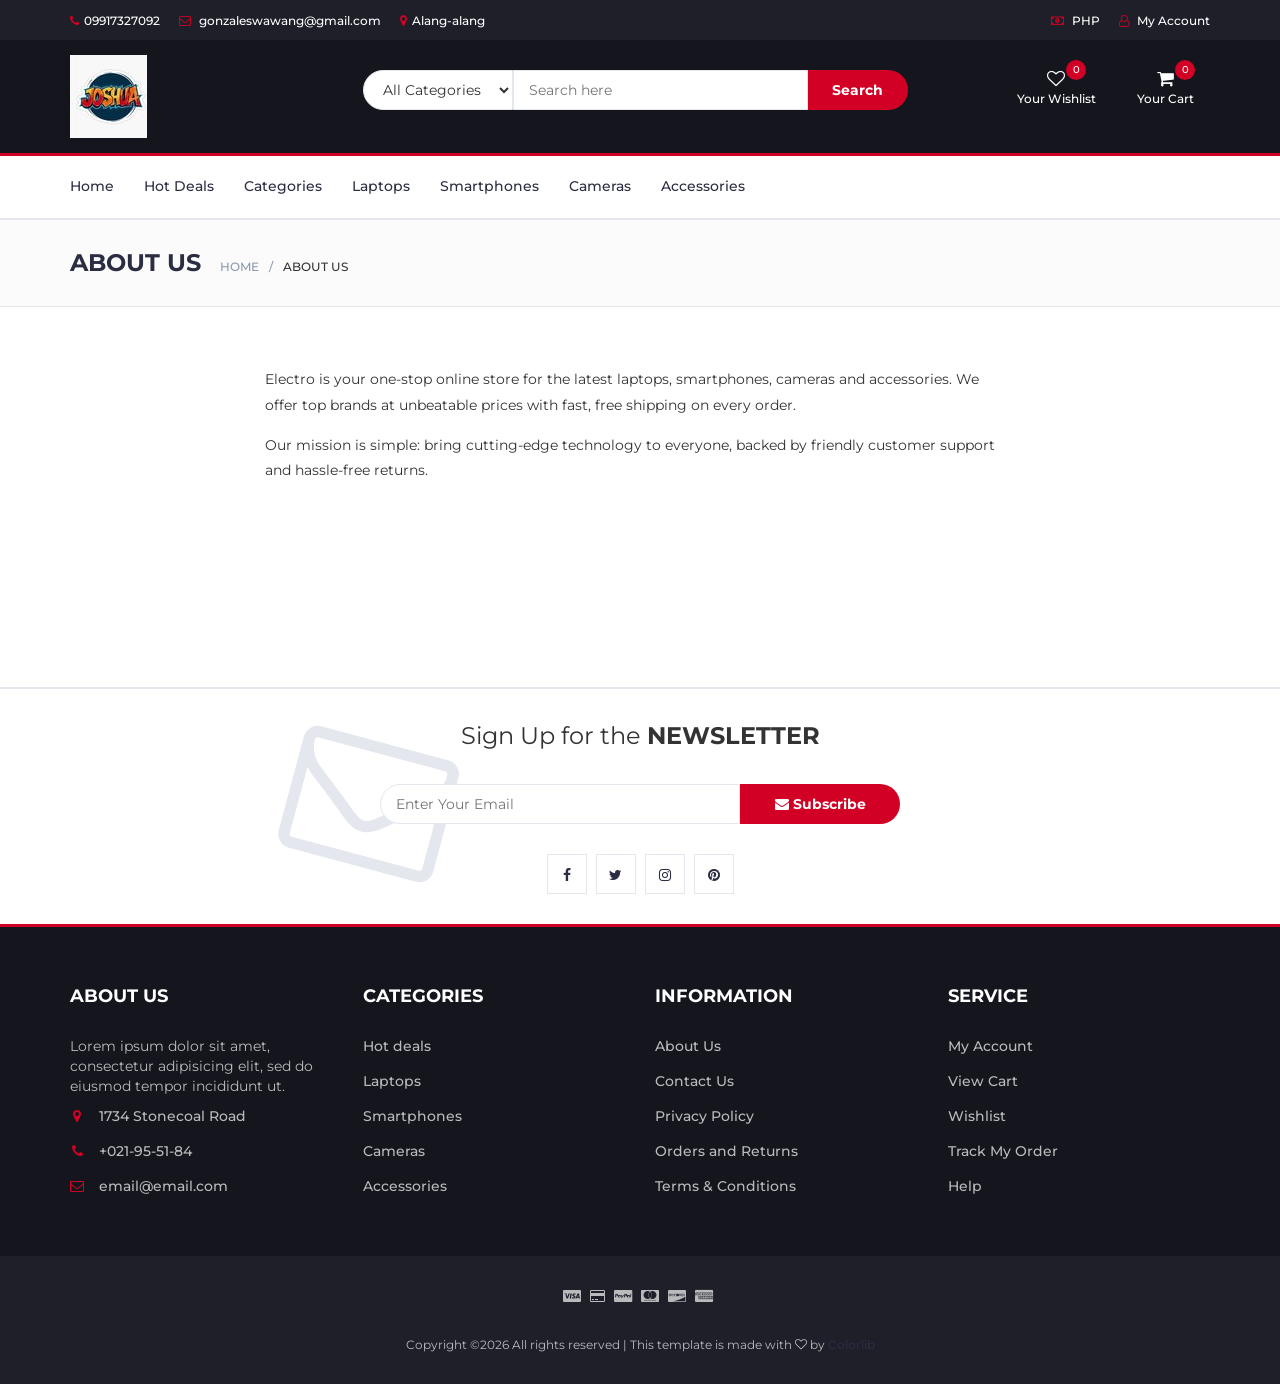
<file: blank.html>
<!DOCTYPE html>
<html lang="en">
	<head>
		<meta charset="utf-8">
		<meta http-equiv="X-UA-Compatible" content="IE=edge">
		<meta name="viewport" content="width=device-width, initial-scale=1">
		 <!-- The above 3 meta tags *must* come first in the head; any other head content must come *after* these tags -->

		<title>JOshua</title>

		<!-- Google font -->
		<link href="https://fonts.googleapis.com/css?family=Montserrat:400,500,700" rel="stylesheet">

		<!-- Bootstrap -->
		<link type="text/css" rel="stylesheet" href="css/bootstrap.min.css"/>

		<!-- Slick -->
		<link type="text/css" rel="stylesheet" href="css/slick.css"/>
		<link type="text/css" rel="stylesheet" href="css/slick-theme.css"/>

		<!-- nouislider -->
		<link type="text/css" rel="stylesheet" href="css/nouislider.min.css"/>

		<!-- Font Awesome Icon -->
		<link rel="stylesheet" href="css/font-awesome.min.css">

		<!-- Custom stlylesheet -->
		<link type="text/css" rel="stylesheet" href="css/style.css"/>

    </head>
	<body data-page="info">
		<!-- HEADER -->
		<header>
			<!-- TOP HEADER -->
			<div id="top-header">
				<div class="container">
					<ul class="header-links pull-left">
						<li><a href="tel:+09917327092"><i class="fa fa-phone"></i>09917327092</a></li>
						<li><a href="mailto:gonzaleswawang@gmail.com"><i class="fa fa-envelope-o"></i> gonzaleswawang@gmail.com</a></li>
						<li><a href="blank.html?page=contact"><i class="fa fa-map-marker"></i>Alang-alang</a></li>
					</ul>
					<ul class="header-links pull-right">
						<li><a href="#"><i class="fa fa-money"></i> PHP</a></li>
						<li><a href="blank.html?page=account"><i class="fa fa-user-o"></i> My Account</a></li>
					</ul>
				</div>
			</div>
			<!-- /TOP HEADER -->

			<!-- MAIN HEADER -->
			<div id="header">
				<!-- container -->
				<div class="container">
					<!-- row -->
					<div class="row">
						<!-- LOGO -->
						<div class="col-md-3">
							<div class="header-logo">
								<a href="index.html" class="logo">
									<img src="./img/joshua.jpg" alt="">
								</a>
							</div>
						</div>
						<!-- /LOGO -->

						<!-- SEARCH BAR -->
						<div class="col-md-6">
							<div class="header-search">
								<form>
									<select class="input-select">
										<option value="0">All Categories</option>
										<option value="Laptops">Laptops</option>
										<option value="Smartphones">Smartphones</option>
										<option value="Cameras">Cameras</option>
										<option value="Accessories">Accessories</option>
									</select>
									<input class="input" placeholder="Search here">
									<button class="search-btn">Search</button>
								</form>
							</div>
						</div>
						<!-- /SEARCH BAR -->

						<!-- ACCOUNT -->
						<div class="col-md-3 clearfix">
							<div class="header-ctn">
								<!-- Wishlist -->
								<div>
									<a href="store.html?wishlist=1">
										<i class="fa fa-heart-o"></i>
										<span>Your Wishlist</span>
										<div class="qty" id="wishlist-qty">0</div>
									</a>
								</div>
								<!-- /Wishlist -->

								<!-- Cart -->
								<div class="dropdown">
									<a class="dropdown-toggle" data-toggle="dropdown" aria-expanded="true">
										<i class="fa fa-shopping-cart"></i>
										<span>Your Cart</span>
										<div class="qty" id="cart-qty">0</div>
									</a>
									<div class="cart-dropdown">
										<div class="cart-list" id="cart-dropdown-list"></div>
										<div class="cart-summary">
											<small id="cart-summary-count">0 Item(s) selected</small>
											<h5 id="cart-subtotal">SUBTOTAL: $0.00</h5>
										</div>
										<div class="cart-btns">
											<a href="checkout.html">View Cart</a>
											<a href="checkout.html">Checkout  <i class="fa fa-arrow-circle-right"></i></a>
										</div>
									</div>
								</div>
								<!-- /Cart -->

								<!-- Menu Toogle -->
								<div class="menu-toggle">
									<a href="#">
										<i class="fa fa-bars"></i>
										<span>Menu</span>
									</a>
								</div>
								<!-- /Menu Toogle -->
							</div>
						</div>
						<!-- /ACCOUNT -->
					</div>
					<!-- row -->
				</div>
				<!-- container -->
			</div>
			<!-- /MAIN HEADER -->
		</header>
		<!-- /HEADER -->

		<!-- NAVIGATION -->
		<nav id="navigation">
			<!-- container -->
			<div class="container">
				<!-- responsive-nav -->
				<div id="responsive-nav">
					<!-- NAV -->
					<ul class="main-nav nav navbar-nav">
						<li><a href="index.html">Home</a></li>
						<li><a href="store.html?filter=hot">Hot Deals</a></li>
						<li><a href="store.html">Categories</a></li>
						<li><a href="store.html?category=Laptops">Laptops</a></li>
						<li><a href="store.html?category=Smartphones">Smartphones</a></li>
						<li><a href="store.html?category=Cameras">Cameras</a></li>
						<li><a href="store.html?category=Accessories">Accessories</a></li>
					</ul>
					<!-- /NAV -->
				</div>
				<!-- /responsive-nav -->
			</div>
			<!-- /container -->
		</nav>
		<!-- /NAVIGATION -->

		<!-- BREADCRUMB -->
		<div id="breadcrumb" class="section">
			<!-- container -->
			<div class="container">
				<!-- row -->
				<div class="row">
					<div class="col-md-12">
						<h3 class="breadcrumb-header">Information</h3>
						<ul class="breadcrumb-tree" id="breadcrumb-tree">
							<li><a href="index.html">Home</a></li>
							<li class="active">Information</li>
						</ul>
					</div>
				</div>
				<!-- /row -->
			</div>
			<!-- /container -->
		</div>
		<!-- /BREADCRUMB -->

		<!-- SECTION -->
		<div class="section">
			<!-- container -->
			<div class="container">
				<!-- row -->
				<div class="row">
					<div class="col-md-8 col-md-offset-2" id="info-content"></div>
				</div>
				<!-- /row -->
			</div>
			<!-- /container -->
		</div>
		<!-- /SECTION -->

		<!-- NEWSLETTER -->
		<div id="newsletter" class="section">
			<!-- container -->
			<div class="container">
				<!-- row -->
				<div class="row">
					<div class="col-md-12">
						<div class="newsletter">
							<p>Sign Up for the <strong>NEWSLETTER</strong></p>
							<form>
								<input class="input" type="email" placeholder="Enter Your Email">
								<button class="newsletter-btn"><i class="fa fa-envelope"></i> Subscribe</button>
							</form>
							<ul class="newsletter-follow">
								<li>
									<a href="https://facebook.com" target="_blank"><i class="fa fa-facebook"></i></a>
								</li>
								<li>
									<a href="https://twitter.com" target="_blank"><i class="fa fa-twitter"></i></a>
								</li>
								<li>
									<a href="https://instagram.com" target="_blank"><i class="fa fa-instagram"></i></a>
								</li>
								<li>
									<a href="https://pinterest.com" target="_blank"><i class="fa fa-pinterest"></i></a>
								</li>
							</ul>
						</div>
					</div>
				</div>
				<!-- /row -->
			</div>
			<!-- /container -->
		</div>
		<!-- /NEWSLETTER -->

		<!-- FOOTER -->
		<footer id="footer">
			<!-- top footer -->
			<div class="section">
				<!-- container -->
				<div class="container">
					<!-- row -->
					<div class="row">
						<div class="col-md-3 col-xs-6">
							<div class="footer">
								<h3 class="footer-title">About Us</h3>
								<p>Lorem ipsum dolor sit amet, consectetur adipisicing elit, sed do eiusmod tempor incididunt ut.</p>
								<ul class="footer-links">
									<li><a href="blank.html?page=contact"><i class="fa fa-map-marker"></i>1734 Stonecoal Road</a></li>
									<li><a href="tel:+021955184"><i class="fa fa-phone"></i>+021-95-51-84</a></li>
									<li><a href="mailto:email@email.com"><i class="fa fa-envelope-o"></i>email@email.com</a></li>
								</ul>
							</div>
						</div>

						<div class="col-md-3 col-xs-6">
							<div class="footer">
								<h3 class="footer-title">Categories</h3>
								<ul class="footer-links">
									<li><a href="store.html?filter=hot">Hot deals</a></li>
									<li><a href="store.html?category=Laptops">Laptops</a></li>
									<li><a href="store.html?category=Smartphones">Smartphones</a></li>
									<li><a href="store.html?category=Cameras">Cameras</a></li>
									<li><a href="store.html?category=Accessories">Accessories</a></li>
								</ul>
							</div>
						</div>

						<div class="clearfix visible-xs"></div>

						<div class="col-md-3 col-xs-6">
							<div class="footer">
								<h3 class="footer-title">Information</h3>
								<ul class="footer-links">
									<li><a href="blank.html?page=about">About Us</a></li>
									<li><a href="blank.html?page=contact">Contact Us</a></li>
									<li><a href="blank.html?page=privacy">Privacy Policy</a></li>
									<li><a href="blank.html?page=returns">Orders and Returns</a></li>
									<li><a href="blank.html?page=terms">Terms & Conditions</a></li>
								</ul>
							</div>
						</div>

						<div class="col-md-3 col-xs-6">
							<div class="footer">
								<h3 class="footer-title">Service</h3>
								<ul class="footer-links">
									<li><a href="blank.html?page=account">My Account</a></li>
									<li><a href="checkout.html">View Cart</a></li>
									<li><a href="store.html?wishlist=1">Wishlist</a></li>
									<li><a href="checkout.html?track=1">Track My Order</a></li>
									<li><a href="blank.html?page=help">Help</a></li>
								</ul>
							</div>
						</div>
					</div>
					<!-- /row -->
				</div>
				<!-- /container -->
			</div>
			<!-- /top footer -->

			<!-- bottom footer -->
			<div id="bottom-footer" class="section">
				<div class="container">
					<!-- row -->
					<div class="row">
						<div class="col-md-12 text-center">
							<ul class="footer-payments">
								<li><i class="fa fa-cc-visa"></i></li>
								<li><i class="fa fa-credit-card"></i></li>
								<li><i class="fa fa-cc-paypal"></i></li>
								<li><i class="fa fa-cc-mastercard"></i></li>
								<li><i class="fa fa-cc-discover"></i></li>
								<li><i class="fa fa-cc-amex"></i></li>
							</ul>
							<span class="copyright">
								<!-- Link back to Colorlib can't be removed. Template is licensed under CC BY 3.0. -->
								Copyright &copy;<script>document.write(new Date().getFullYear());</script> All rights reserved | This template is made with <i class="fa fa-heart-o" aria-hidden="true"></i> by <a href="https://colorlib.com" target="_blank">Colorlib</a>
							<!-- Link back to Colorlib can't be removed. Template is licensed under CC BY 3.0. -->
							</span>
						</div>
					</div>
						<!-- /row -->
				</div>
				<!-- /container -->
			</div>
			<!-- /bottom footer -->
		</footer>
		<!-- /FOOTER -->

		<!-- jQuery Plugins -->
		<script src="js/jquery.min.js"></script>
		<script src="js/bootstrap.min.js"></script>
		<script src="js/slick.min.js"></script>
		<script src="js/nouislider.min.js"></script>
		<script src="js/jquery.zoom.min.js"></script>
		<script src="js/products.js"></script>
		<script src="js/main.js"></script>
		<script src="js/app.js"></script>

	</body>
</html>
</file>
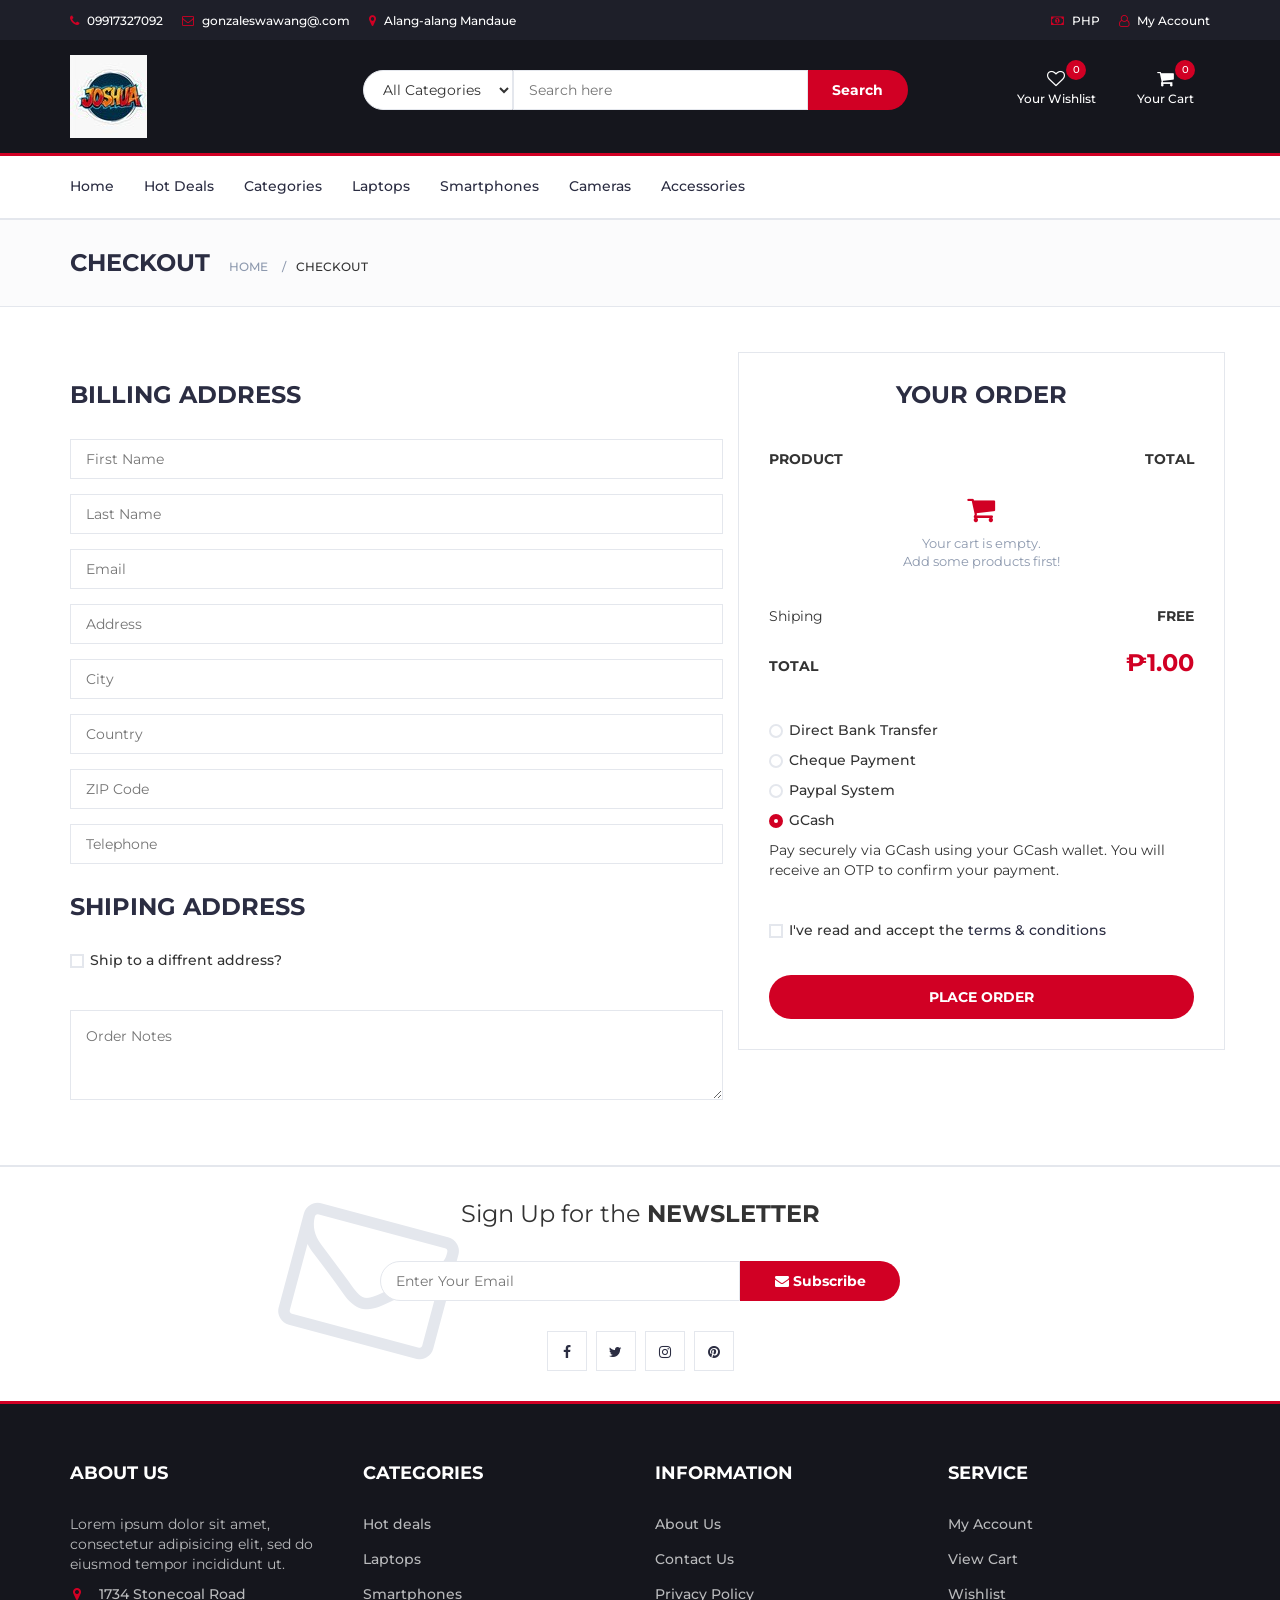
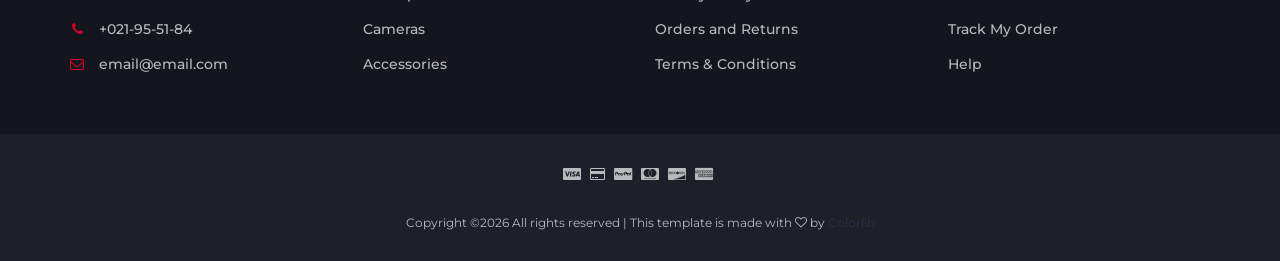
<file: checkout.html>
<!DOCTYPE html>
<html lang="en">
	<head>
		<meta charset="utf-8">
		<meta http-equiv="X-UA-Compatible" content="IE=edge">
		<meta name="viewport" content="width=device-width, initial-scale=1">
		 <!-- The above 3 meta tags *must* come first in the head; any other head content must come *after* these tags -->

		<title>Checkout - Electro</title>

		<!-- Google font -->
		<link href="https://fonts.googleapis.com/css?family=Montserrat:400,500,700" rel="stylesheet">

		<!-- Bootstrap -->
		<link type="text/css" rel="stylesheet" href="css/bootstrap.min.css"/>

		<!-- Slick -->
		<link type="text/css" rel="stylesheet" href="css/slick.css"/>
		<link type="text/css" rel="stylesheet" href="css/slick-theme.css"/>

		<!-- nouislider -->
		<link type="text/css" rel="stylesheet" href="css/nouislider.min.css"/>

		<!-- Font Awesome Icon -->
		<link rel="stylesheet" href="css/font-awesome.min.css">

		<!-- Custom stlylesheet -->
		<link type="text/css" rel="stylesheet" href="css/style.css"/>

    </head>
	<body data-page="checkout">
		<!-- HEADER -->
		<header>
			<!-- TOP HEADER -->
			<div id="top-header">
				<div class="container">
					<ul class="header-links pull-left">
						<li><a href="tel:09917327092"><i class="fa fa-phone"></i> 09917327092</a></li>
						<li><a href="gonzaleswawang@gmail.com"><i class="fa fa-envelope-o"></i> gonzaleswawang@.com</a></li>
						<li><a href="blank.html?page=contact"><i class="fa fa-map-marker"></i> Alang-alang Mandaue</a></li>
					</ul>
					<ul class="header-links pull-right">
						<li><a href="#"><i class="fa fa-money"></i> PHP</a></li>
						<li><a href="blank.html?page=account"><i class="fa fa-user-o"></i> My Account</a></li>
					</ul>
				</div>
			</div>
			<!-- /TOP HEADER -->

			<!-- MAIN HEADER -->
			<div id="header">
				<!-- container -->
				<div class="container">
					<!-- row -->
					<div class="row">
						<!-- LOGO -->
						<div class="col-md-3">
							<div class="header-logo">
								<a href="index.html" class="logo">
									<img src="./img/joshua.jpg" alt="">
								</a>
							</div>
						</div>
						<!-- /LOGO -->

						<!-- SEARCH BAR -->
						<div class="col-md-6">
							<div class="header-search">
								<form>
									<select class="input-select">
										<option value="0">All Categories</option>
										<option value="Laptops">Laptops</option>
										<option value="Smartphones">Smartphones</option>
										<option value="Cameras">Cameras</option>
										<option value="Accessories">Accessories</option>
									</select>
									<input class="input" placeholder="Search here">
									<button class="search-btn">Search</button>
								</form>
							</div>
						</div>
						<!-- /SEARCH BAR -->

						<!-- ACCOUNT -->
						<div class="col-md-3 clearfix">
							<div class="header-ctn">
								<!-- Wishlist -->
								<div>
									<a href="store.html?wishlist=1">
										<i class="fa fa-heart-o"></i>
										<span>Your Wishlist</span>
										<div class="qty" id="wishlist-qty">0</div>
									</a>
								</div>
								<!-- /Wishlist -->

								<!-- Cart -->
								<div class="dropdown">
									<a class="dropdown-toggle" data-toggle="dropdown" aria-expanded="true">
										<i class="fa fa-shopping-cart"></i>
										<span>Your Cart</span>
										<div class="qty" id="cart-qty">0</div>
									</a>
									<div class="cart-dropdown">
										<div class="cart-list" id="cart-dropdown-list"></div>
										<div class="cart-summary">
											<small id="cart-summary-count">0 Item(s) selected</small>
											<h5 id="cart-subtotal">SUBTOTAL: $0.00</h5>
										</div>
										<div class="cart-btns">
											<a href="checkout.html">View Cart</a>
											<a href="checkout.html">Checkout  <i class="fa fa-arrow-circle-right"></i></a>
										</div>
									</div>
								</div>
								<!-- /Cart -->

								<!-- Menu Toogle -->
								<div class="menu-toggle">
									<a href="#">
										<i class="fa fa-bars"></i>
										<span>Menu</span>
									</a>
								</div>
								<!-- /Menu Toogle -->
							</div>
						</div>
						<!-- /ACCOUNT -->
					</div>
					<!-- row -->
				</div>
				<!-- container -->
			</div>
			<!-- /MAIN HEADER -->
		</header>
		<!-- /HEADER -->

		<!-- NAVIGATION -->
		<nav id="navigation">
			<!-- container -->
			<div class="container">
				<!-- responsive-nav -->
				<div id="responsive-nav">
					<!-- NAV -->
					<ul class="main-nav nav navbar-nav">
						<li><a href="index.html">Home</a></li>
						<li><a href="store.html?filter=hot">Hot Deals</a></li>
						<li><a href="store.html">Categories</a></li>
						<li><a href="store.html?category=Laptops">Laptops</a></li>
						<li><a href="store.html?category=Smartphones">Smartphones</a></li>
						<li><a href="store.html?category=Cameras">Cameras</a></li>
						<li><a href="store.html?category=Accessories">Accessories</a></li>
					</ul>
					<!-- /NAV -->
				</div>
				<!-- /responsive-nav -->
			</div>
			<!-- /container -->
		</nav>
		<!-- /NAVIGATION -->

		<!-- BREADCRUMB -->
		<div id="breadcrumb" class="section">
			<!-- container -->
			<div class="container">
				<!-- row -->
				<div class="row">
					<div class="col-md-12">
						<h3 class="breadcrumb-header">Checkout</h3>
						<ul class="breadcrumb-tree">
							<li><a href="index.html">Home</a></li>
							<li class="active">Checkout</li>
						</ul>
					</div>
				</div>
				<!-- /row -->
			</div>
			<!-- /container -->
		</div>
		<!-- /BREADCRUMB -->

		<!-- SECTION -->
		<div class="section" id="checkout-section">
			<!-- container -->
			<div class="container">
				<!-- row -->
				<div class="row">

					<div class="col-md-7">
						<!-- Billing Details -->
						<div class="billing-details">
							<div class="section-title">
								<h3 class="title">Billing address</h3>
							</div>
							<div class="form-group">
								<input class="input" type="text" name="first-name" placeholder="First Name">
							</div>
							<div class="form-group">
								<input class="input" type="text" name="last-name" placeholder="Last Name">
							</div>
							<div class="form-group">
								<input class="input" type="email" name="email" placeholder="Email">
							</div>
							<div class="form-group">
								<input class="input" type="text" name="address" placeholder="Address">
							</div>
							<div class="form-group">
								<input class="input" type="text" name="city" placeholder="City">
							</div>
							<div class="form-group">
								<input class="input" type="text" name="country" placeholder="Country">
							</div>
							<div class="form-group">
								<input class="input" type="text" name="zip-code" placeholder="ZIP Code">
							</div>
							<div class="form-group">
								<input class="input" type="tel" name="tel" placeholder="Telephone">
							</div>
						</div>
						<!-- /Billing Details -->

						<!-- Shiping Details -->
						<div class="shiping-details">
							<div class="section-title">
								<h3 class="title">Shiping address</h3>
							</div>
							<div class="input-checkbox">
								<input type="checkbox" id="shiping-address">
								<label for="shiping-address">
									<span></span>
									Ship to a diffrent address?
								</label>
								<div class="caption">
									<div class="form-group">
										<input class="input" type="text" name="first-name" placeholder="First Name">
									</div>
									<div class="form-group">
										<input class="input" type="text" name="last-name" placeholder="Last Name">
									</div>
									<div class="form-group">
										<input class="input" type="email" name="email" placeholder="Email">
									</div>
									<div class="form-group">
										<input class="input" type="text" name="address" placeholder="Address">
									</div>
									<div class="form-group">
										<input class="input" type="text" name="city" placeholder="City">
									</div>
									<div class="form-group">
										<input class="input" type="text" name="country" placeholder="Country">
									</div>
									<div class="form-group">
										<input class="input" type="text" name="zip-code" placeholder="ZIP Code">
									</div>
									<div class="form-group">
										<input class="input" type="tel" name="tel" placeholder="Telephone">
									</div>
								</div>
							</div>
						</div>
						<!-- /Shiping Details -->

						<!-- Order notes -->
						<div class="order-notes">
							<textarea class="input" placeholder="Order Notes"></textarea>
						</div>
						<!-- /Order notes -->
					</div>

					<!-- Order Details -->
					<div class="col-md-5 order-details">
						<div class="section-title text-center">
							<h3 class="title">Your Order</h3>
						</div>
						<div class="order-summary">
							<div class="order-col">
								<div><strong>PRODUCT</strong></div>
								<div><strong>TOTAL</strong></div>
							</div>
							<div class="order-products"></div>
							<div class="order-col">
								<div>Shiping</div>
								<div><strong>FREE</strong></div>
							</div>
							<div class="order-col">
								<div><strong>TOTAL</strong></div>
								<div><strong class="order-total">$0.00</strong></div>
							</div>
						</div>
						<div class="payment-method">
							<div class="input-radio">
								<input type="radio" name="payment" id="payment-1">
								<label for="payment-1">
									<span></span>
									Direct Bank Transfer
								</label>
								<div class="caption">
									<p>Make your payment directly into our bank account. Your order will be shipped once the funds are received.</p>
								</div>
							</div>
							<div class="input-radio">
								<input type="radio" name="payment" id="payment-2">
								<label for="payment-2">
									<span></span>
									Cheque Payment
								</label>
								<div class="caption">
									<p>Send a cheque payable to Electro. Please allow 3-5 business days for clearance.</p>
								</div>
							</div>
							<div class="input-radio">
								<input type="radio" name="payment" id="payment-3">
								<label for="payment-3">
									<span></span>
									Paypal System
								</label>
								<div class="caption">
									<p>You will be redirected to PayPal to complete your purchase securely.</p>
								</div>
							</div>
							<div class="input-radio">
								<input type="radio" name="payment" id="payment-4" checked>
								<label for="payment-4">
									<span></span>
									GCash
								</label>
								<div class="caption">
									<p>Pay securely via GCash using your GCash wallet. You will receive an OTP to confirm your payment.</p>
								</div>
							</div>
						</div>
						<div class="input-checkbox">
							<input type="checkbox" id="terms">
							<label for="terms">
								<span></span>
								I've read and accept the <a href="blank.html?page=terms">terms & conditions</a>
							</label>
						</div>
						<div id="checkout-error" class="checkout-error" style="display:none;"></div>
						<a href="#" class="primary-btn order-submit">Place order</a>
					</div>
					<!-- /Order Details -->
				</div>
				<!-- /row -->
			</div>
			<!-- /container -->
		</div>
		<!-- /SECTION -->

		<!-- NEWSLETTER -->
		<div id="newsletter" class="section">
			<!-- container -->
			<div class="container">
				<!-- row -->
				<div class="row">
					<div class="col-md-12">
						<div class="newsletter">
							<p>Sign Up for the <strong>NEWSLETTER</strong></p>
							<form>
								<input class="input" type="email" placeholder="Enter Your Email">
								<button class="newsletter-btn"><i class="fa fa-envelope"></i> Subscribe</button>
							</form>
							<ul class="newsletter-follow">
								<li>
									<a href="https://facebook.com" target="_blank"><i class="fa fa-facebook"></i></a>
								</li>
								<li>
									<a href="https://twitter.com" target="_blank"><i class="fa fa-twitter"></i></a>
								</li>
								<li>
									<a href="https://instagram.com" target="_blank"><i class="fa fa-instagram"></i></a>
								</li>
								<li>
									<a href="https://pinterest.com" target="_blank"><i class="fa fa-pinterest"></i></a>
								</li>
							</ul>
						</div>
					</div>
				</div>
				<!-- /row -->
			</div>
			<!-- /container -->
		</div>
		<!-- /NEWSLETTER -->

		<!-- FOOTER -->
		<footer id="footer">
			<!-- top footer -->
			<div class="section">
				<!-- container -->
				<div class="container">
					<!-- row -->
					<div class="row">
						<div class="col-md-3 col-xs-6">
							<div class="footer">
								<h3 class="footer-title">About Us</h3>
								<p>Lorem ipsum dolor sit amet, consectetur adipisicing elit, sed do eiusmod tempor incididunt ut.</p>
								<ul class="footer-links">
									<li><a href="blank.html?page=contact"><i class="fa fa-map-marker"></i>1734 Stonecoal Road</a></li>
									<li><a href="tel:+021955184"><i class="fa fa-phone"></i>+021-95-51-84</a></li>
									<li><a href="mailto:email@email.com"><i class="fa fa-envelope-o"></i>email@email.com</a></li>
								</ul>
							</div>
						</div>

						<div class="col-md-3 col-xs-6">
							<div class="footer">
								<h3 class="footer-title">Categories</h3>
								<ul class="footer-links">
									<li><a href="store.html?filter=hot">Hot deals</a></li>
									<li><a href="store.html?category=Laptops">Laptops</a></li>
									<li><a href="store.html?category=Smartphones">Smartphones</a></li>
									<li><a href="store.html?category=Cameras">Cameras</a></li>
									<li><a href="store.html?category=Accessories">Accessories</a></li>
								</ul>
							</div>
						</div>

						<div class="clearfix visible-xs"></div>

						<div class="col-md-3 col-xs-6">
							<div class="footer">
								<h3 class="footer-title">Information</h3>
								<ul class="footer-links">
									<li><a href="blank.html?page=about">About Us</a></li>
									<li><a href="blank.html?page=contact">Contact Us</a></li>
									<li><a href="blank.html?page=privacy">Privacy Policy</a></li>
									<li><a href="blank.html?page=returns">Orders and Returns</a></li>
									<li><a href="blank.html?page=terms">Terms & Conditions</a></li>
								</ul>
							</div>
						</div>

						<div class="col-md-3 col-xs-6">
							<div class="footer">
								<h3 class="footer-title">Service</h3>
								<ul class="footer-links">
									<li><a href="blank.html?page=account">My Account</a></li>
									<li><a href="checkout.html">View Cart</a></li>
									<li><a href="store.html?wishlist=1">Wishlist</a></li>
									<li><a href="checkout.html?track=1">Track My Order</a></li>
									<li><a href="blank.html?page=help">Help</a></li>
								</ul>
							</div>
						</div>
					</div>
					<!-- /row -->
				</div>
				<!-- /container -->
			</div>
			<!-- /top footer -->

			<!-- bottom footer -->
			<div id="bottom-footer" class="section">
				<div class="container">
					<!-- row -->
					<div class="row">
						<div class="col-md-12 text-center">
							<ul class="footer-payments">
								<li><i class="fa fa-cc-visa"></i></li>
								<li><i class="fa fa-credit-card"></i></li>
								<li><i class="fa fa-cc-paypal"></i></li>
								<li><i class="fa fa-cc-mastercard"></i></li>
								<li><i class="fa fa-cc-discover"></i></li>
								<li><i class="fa fa-cc-amex"></i></li>
							</ul>
							<span class="copyright">
								<!-- Link back to Colorlib can't be removed. Template is licensed under CC BY 3.0. -->
								Copyright &copy;<script>document.write(new Date().getFullYear());</script> All rights reserved | This template is made with <i class="fa fa-heart-o" aria-hidden="true"></i> by <a href="https://colorlib.com" target="_blank">Colorlib</a>
							<!-- Link back to Colorlib can't be removed. Template is licensed under CC BY 3.0. -->
							</span>
						</div>
					</div>
						<!-- /row -->
				</div>
				<!-- /container -->
			</div>
			<!-- /bottom footer -->
		</footer>
		<!-- /FOOTER -->

		<!-- jQuery Plugins -->
		<script src="js/jquery.min.js"></script>
		<script src="js/bootstrap.min.js"></script>
		<script src="js/slick.min.js"></script>
		<script src="js/nouislider.min.js"></script>
		<script src="js/jquery.zoom.min.js"></script>
		<script src="js/products.js"></script>
		<script src="js/main.js"></script>
		<script src="js/app.js"></script>

	</body>
</html>
</file>
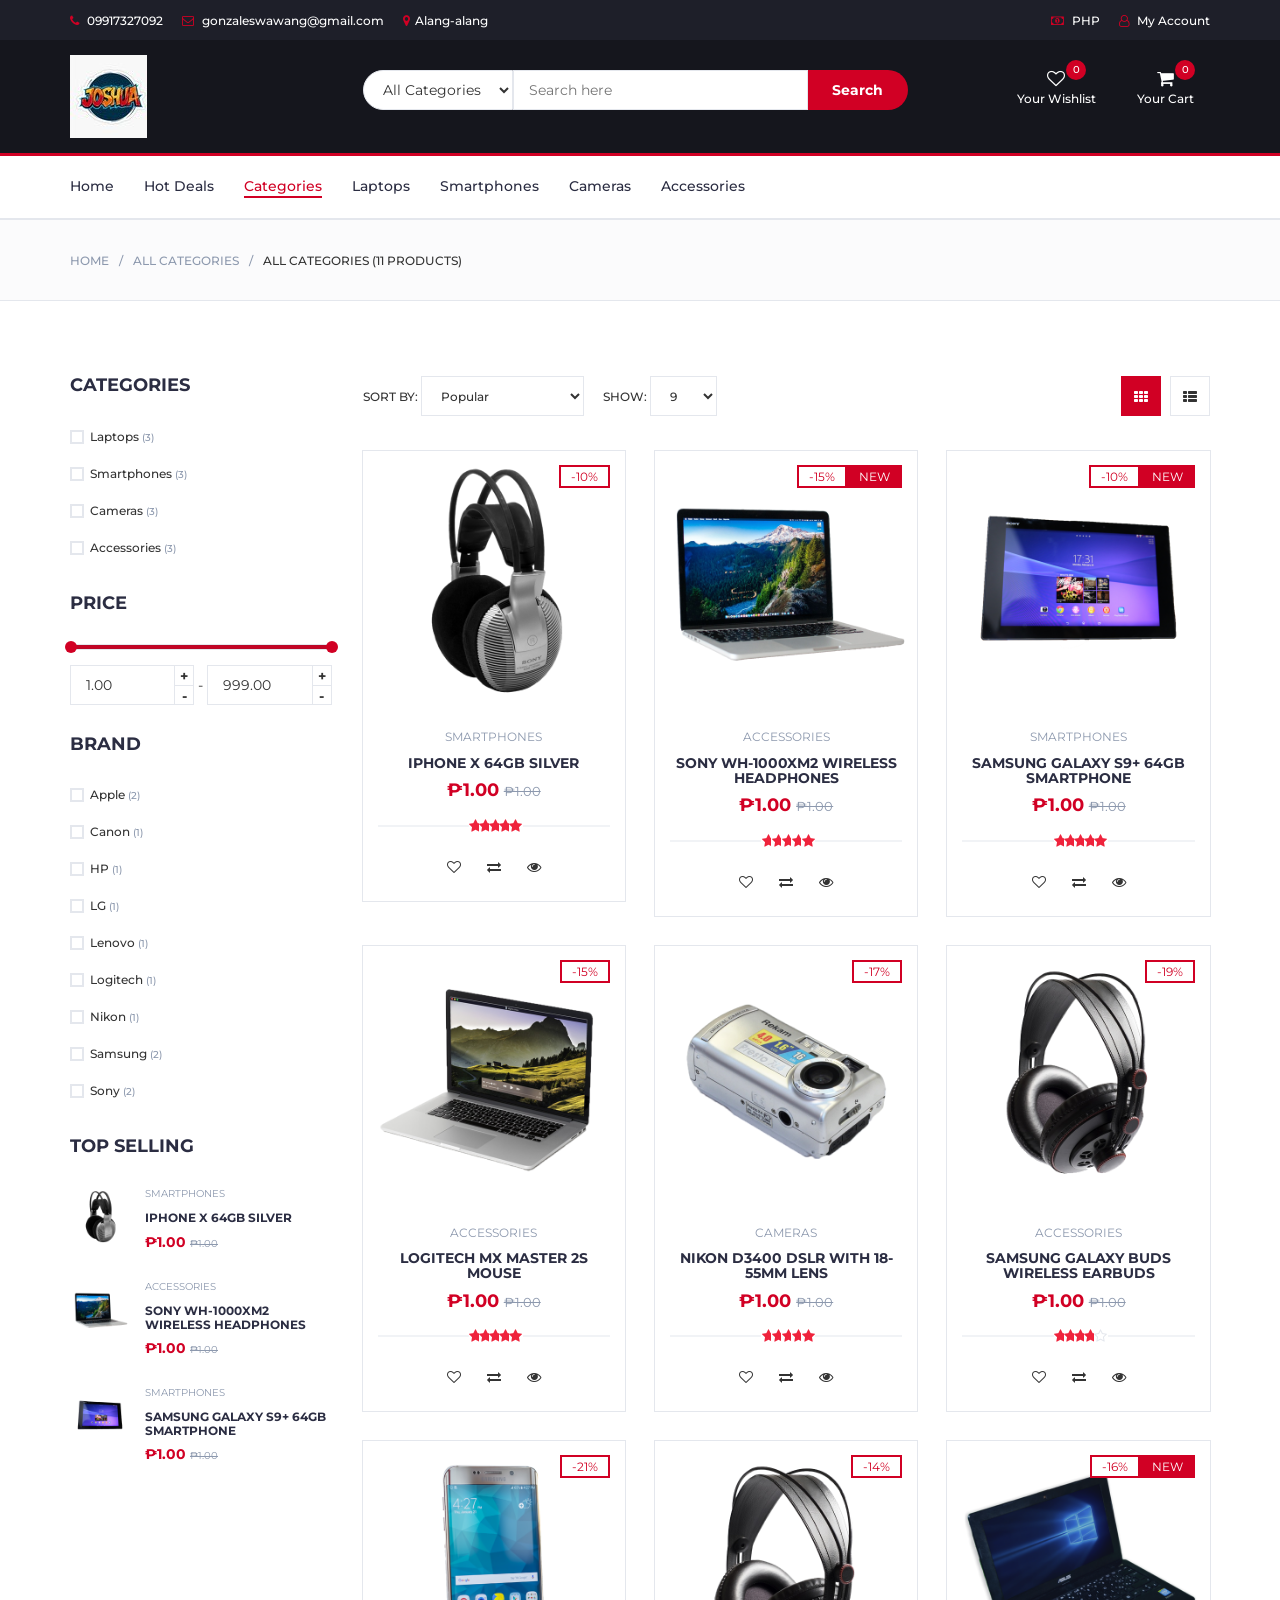
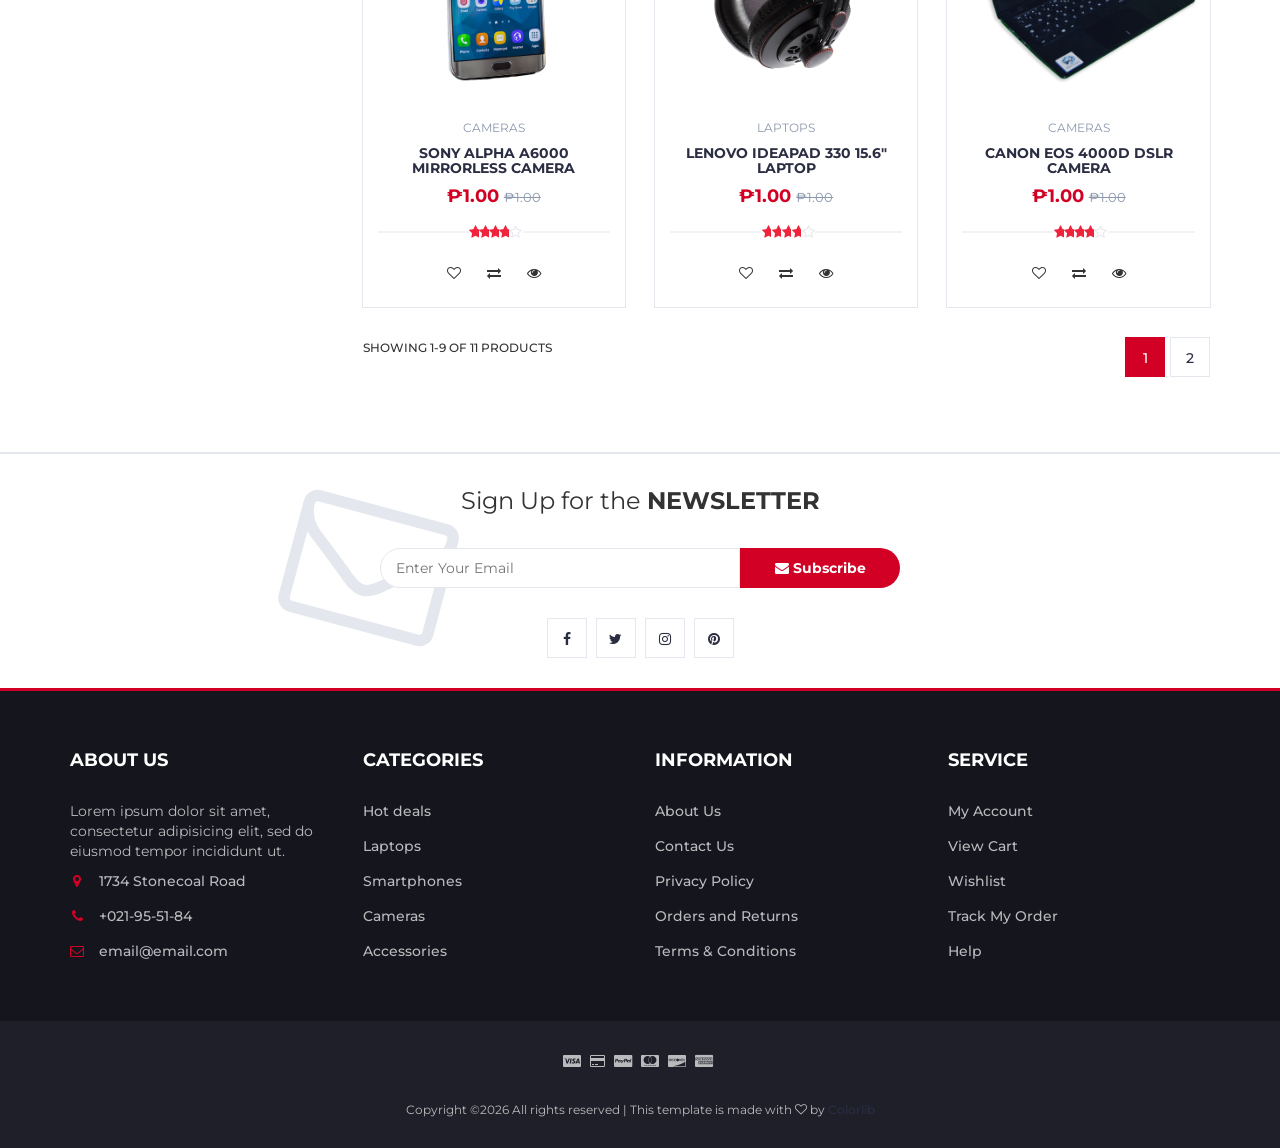
<file: store.html>
<!DOCTYPE html>
<html lang="en">
	<head>
		<meta charset="utf-8">
		<meta http-equiv="X-UA-Compatible" content="IE=edge">
		<meta name="viewport" content="width=device-width, initial-scale=1">
		 <!-- The above 3 meta tags *must* come first in the head; any other head content must come *after* these tags -->

		<title>Store - Electro</title>

		<!-- Google font -->
		<link href="https://fonts.googleapis.com/css?family=Montserrat:400,500,700" rel="stylesheet">

		<!-- Bootstrap -->
		<link type="text/css" rel="stylesheet" href="css/bootstrap.min.css"/>

		<!-- Slick -->
		<link type="text/css" rel="stylesheet" href="css/slick.css"/>
		<link type="text/css" rel="stylesheet" href="css/slick-theme.css"/>

		<!-- nouislider -->
		<link type="text/css" rel="stylesheet" href="css/nouislider.min.css"/>

		<!-- Font Awesome Icon -->
		<link rel="stylesheet" href="css/font-awesome.min.css">

		<!-- Custom stlylesheet -->
		<link type="text/css" rel="stylesheet" href="css/style.css"/>

    </head>
	<body data-page="store">
		<!-- HEADER -->
		<header>
			<!-- TOP HEADER -->
			<div id="top-header">
				<div class="container">
					<ul class="header-links pull-left">
						<li><a href="tel:09917327092"><i class="fa fa-phone"></i> 09917327092</a></li>
						<li><a href="mailto:gonzaleswawang@gmail.com"><i class="fa fa-envelope-o"></i> gonzaleswawang@gmail.com</a></li>
						<li><a href="blank.html?page=contact"><i class="fa fa-map-marker"></i>Alang-alang</a></li>
					</ul>
					<ul class="header-links pull-right">
						<li><a href="#"><i class="fa fa-money"></i> PHP</a></li>
						<li><a href="blank.html?page=account"><i class="fa fa-user-o"></i> My Account</a></li>
					</ul>
				</div>
			</div>
			<!-- /TOP HEADER -->

			<!-- MAIN HEADER -->
			<div id="header">
				<!-- container -->
				<div class="container">
					<!-- row -->
					<div class="row">
						<!-- LOGO -->
						<div class="col-md-3">
							<div class="header-logo">
								<a href="index.html" class="logo">
									<img src="./img/joshua.jpg" alt="">
								</a>
							</div>
						</div>
						<!-- /LOGO -->

						<!-- SEARCH BAR -->
						<div class="col-md-6">
							<div class="header-search">
								<form>
									<select class="input-select">
										<option value="0">All Categories</option>
										<option value="Laptops">Laptops</option>
										<option value="Smartphones">Smartphones</option>
										<option value="Cameras">Cameras</option>
										<option value="Accessories">Accessories</option>
									</select>
									<input class="input" placeholder="Search here">
									<button class="search-btn">Search</button>
								</form>
							</div>
						</div>
						<!-- /SEARCH BAR -->

						<!-- ACCOUNT -->
						<div class="col-md-3 clearfix">
							<div class="header-ctn">
								<!-- Wishlist -->
								<div>
									<a href="store.html?wishlist=1">
										<i class="fa fa-heart-o"></i>
										<span>Your Wishlist</span>
										<div class="qty" id="wishlist-qty">0</div>
									</a>
								</div>
								<!-- /Wishlist -->

								<!-- Cart -->
								<div class="dropdown">
									<a class="dropdown-toggle" data-toggle="dropdown" aria-expanded="true">
										<i class="fa fa-shopping-cart"></i>
										<span>Your Cart</span>
										<div class="qty" id="cart-qty">0</div>
									</a>
									<div class="cart-dropdown">
										<div class="cart-list" id="cart-dropdown-list"></div>
										<div class="cart-summary">
											<small id="cart-summary-count">0 Item(s) selected</small>
											<h5 id="cart-subtotal">SUBTOTAL: $0.00</h5>
										</div>
										<div class="cart-btns">
											<a href="checkout.html">View Cart</a>
											<a href="checkout.html">Checkout  <i class="fa fa-arrow-circle-right"></i></a>
										</div>
									</div>
								</div>
								<!-- /Cart -->

								<!-- Menu Toogle -->
								<div class="menu-toggle">
									<a href="#">
										<i class="fa fa-bars"></i>
										<span>Menu</span>
									</a>
								</div>
								<!-- /Menu Toogle -->
							</div>
						</div>
						<!-- /ACCOUNT -->
					</div>
					<!-- row -->
				</div>
				<!-- container -->
			</div>
			<!-- /MAIN HEADER -->
		</header>
		<!-- /HEADER -->

		<!-- NAVIGATION -->
		<nav id="navigation">
			<!-- container -->
			<div class="container">
				<!-- responsive-nav -->
				<div id="responsive-nav">
					<!-- NAV -->
					<ul class="main-nav nav navbar-nav">
						<li><a href="index.html">Home</a></li>
						<li><a href="store.html?filter=hot">Hot Deals</a></li>
						<li class="active"><a href="store.html">Categories</a></li>
						<li><a href="store.html?category=Laptops">Laptops</a></li>
						<li><a href="store.html?category=Smartphones">Smartphones</a></li>
						<li><a href="store.html?category=Cameras">Cameras</a></li>
						<li><a href="store.html?category=Accessories">Accessories</a></li>
					</ul>
					<!-- /NAV -->
				</div>
				<!-- /responsive-nav -->
			</div>
			<!-- /container -->
		</nav>
		<!-- /NAVIGATION -->

		<!-- BREADCRUMB -->
		<div id="breadcrumb" class="section">
			<!-- container -->
			<div class="container">
				<!-- row -->
				<div class="row">
					<div class="col-md-12">
						<ul class="breadcrumb-tree" id="breadcrumb-tree">
							<li><a href="index.html">Home</a></li>
							<li><a href="store.html">All Categories</a></li>
							<li class="active"><span id="breadcrumb-count"></span></li>
						</ul>
					</div>
				</div>
				<!-- /row -->
			</div>
			<!-- /container -->
		</div>
		<!-- /BREADCRUMB -->

		<!-- SECTION -->
		<div class="section">
			<!-- container -->
			<div class="container">
				<!-- row -->
				<div class="row">
					<!-- ASIDE -->
					<div id="aside" class="col-md-3">
						<!-- aside Widget -->
						<div class="aside">
							<h3 class="aside-title">Categories</h3>
							<div class="checkbox-filter">
								<div class="input-checkbox">
									<input type="checkbox" id="category-1" data-cat="Laptops">
									<label for="category-1">
										<span></span>
										Laptops
										<small></small>
									</label>
								</div>
								<div class="input-checkbox">
									<input type="checkbox" id="category-2" data-cat="Smartphones">
									<label for="category-2">
										<span></span>
										Smartphones
										<small></small>
									</label>
								</div>
								<div class="input-checkbox">
									<input type="checkbox" id="category-3" data-cat="Cameras">
									<label for="category-3">
										<span></span>
										Cameras
										<small></small>
									</label>
								</div>
								<div class="input-checkbox">
									<input type="checkbox" id="category-4" data-cat="Accessories">
									<label for="category-4">
										<span></span>
										Accessories
										<small></small>
									</label>
								</div>
							</div>
						</div>
						<!-- /aside Widget -->

						<!-- aside Widget -->
						<div class="aside">
							<h3 class="aside-title">Price</h3>
							<div class="price-filter">
								<div id="price-slider"></div>
								<div class="input-number price-min">
									<input id="price-min" type="number">
									<span class="qty-up">+</span>
									<span class="qty-down">-</span>
								</div>
								<span>-</span>
								<div class="input-number price-max">
									<input id="price-max" type="number">
									<span class="qty-up">+</span>
									<span class="qty-down">-</span>
								</div>
							</div>
						</div>
						<!-- /aside Widget -->

						<!-- aside Widget -->
						<div class="aside">
							<h3 class="aside-title">Brand</h3>
							<div class="checkbox-filter" id="brand-filter"></div>
						</div>
						<!-- /aside Widget -->

						<!-- aside Widget -->
						<div class="aside">
							<h3 class="aside-title">Top selling</h3>
							<div id="aside-top-selling"></div>
						</div>
						<!-- /aside Widget -->
					</div>
					<!-- /ASIDE -->

					<!-- STORE -->
					<div id="store" class="col-md-9">
						<!-- store top filter -->
						<div class="store-filter clearfix">
							<div class="store-sort">
								<label>
									Sort By:
									<select class="input-select" id="sort-select">
										<option value="popular">Popular</option>
										<option value="newest">Newest</option>
										<option value="price-asc">Price: Low to High</option>
										<option value="price-desc">Price: High to Low</option>
										<option value="name">Name A-Z</option>
									</select>
								</label>

								<label>
									Show:
									<select class="input-select" id="show-select">
										<option value="9">9</option>
										<option value="12">12</option>
										<option value="24">24</option>
									</select>
								</label>
							</div>
							<ul class="store-grid">
								<li class="active" data-view="grid"><i class="fa fa-th"></i></li>
								<li data-view="list"><i class="fa fa-th-list"></i></li>
							</ul>
						</div>
						<!-- /store top filter -->

						<!-- store products -->
						<div class="row" id="store-products"></div>
						<!-- /store products -->

						<!-- store bottom filter -->
						<div class="store-filter clearfix">
							<span class="store-qty" id="store-count"></span>
							<ul class="store-pagination" id="store-pagination"></ul>
						</div>
						<!-- /store bottom filter -->
					</div>
					<!-- /STORE -->
				</div>
				<!-- /row -->
			</div>
			<!-- /container -->
		</div>
		<!-- /SECTION -->

		<!-- NEWSLETTER -->
		<div id="newsletter" class="section">
			<!-- container -->
			<div class="container">
				<!-- row -->
				<div class="row">
					<div class="col-md-12">
						<div class="newsletter">
							<p>Sign Up for the <strong>NEWSLETTER</strong></p>
							<form>
								<input class="input" type="email" placeholder="Enter Your Email">
								<button class="newsletter-btn"><i class="fa fa-envelope"></i> Subscribe</button>
							</form>
							<ul class="newsletter-follow">
								<li>
									<a href="https://facebook.com" target="_blank"><i class="fa fa-facebook"></i></a>
								</li>
								<li>
									<a href="https://twitter.com" target="_blank"><i class="fa fa-twitter"></i></a>
								</li>
								<li>
									<a href="https://instagram.com" target="_blank"><i class="fa fa-instagram"></i></a>
								</li>
								<li>
									<a href="https://pinterest.com" target="_blank"><i class="fa fa-pinterest"></i></a>
								</li>
							</ul>
						</div>
					</div>
				</div>
				<!-- /row -->
			</div>
			<!-- /container -->
		</div>
		<!-- /NEWSLETTER -->

		<!-- FOOTER -->
		<footer id="footer">
			<!-- top footer -->
			<div class="section">
				<!-- container -->
				<div class="container">
					<!-- row -->
					<div class="row">
						<div class="col-md-3 col-xs-6">
							<div class="footer">
								<h3 class="footer-title">About Us</h3>
								<p>Lorem ipsum dolor sit amet, consectetur adipisicing elit, sed do eiusmod tempor incididunt ut.</p>
								<ul class="footer-links">
									<li><a href="blank.html?page=contact"><i class="fa fa-map-marker"></i>1734 Stonecoal Road</a></li>
									<li><a href="tel:+021955184"><i class="fa fa-phone"></i>+021-95-51-84</a></li>
									<li><a href="mailto:email@email.com"><i class="fa fa-envelope-o"></i>email@email.com</a></li>
								</ul>
							</div>
						</div>

						<div class="col-md-3 col-xs-6">
							<div class="footer">
								<h3 class="footer-title">Categories</h3>
								<ul class="footer-links">
									<li><a href="store.html?filter=hot">Hot deals</a></li>
									<li><a href="store.html?category=Laptops">Laptops</a></li>
									<li><a href="store.html?category=Smartphones">Smartphones</a></li>
									<li><a href="store.html?category=Cameras">Cameras</a></li>
									<li><a href="store.html?category=Accessories">Accessories</a></li>
								</ul>
							</div>
						</div>

						<div class="clearfix visible-xs"></div>

						<div class="col-md-3 col-xs-6">
							<div class="footer">
								<h3 class="footer-title">Information</h3>
								<ul class="footer-links">
									<li><a href="blank.html?page=about">About Us</a></li>
									<li><a href="blank.html?page=contact">Contact Us</a></li>
									<li><a href="blank.html?page=privacy">Privacy Policy</a></li>
									<li><a href="blank.html?page=returns">Orders and Returns</a></li>
									<li><a href="blank.html?page=terms">Terms & Conditions</a></li>
								</ul>
							</div>
						</div>

						<div class="col-md-3 col-xs-6">
							<div class="footer">
								<h3 class="footer-title">Service</h3>
								<ul class="footer-links">
									<li><a href="blank.html?page=account">My Account</a></li>
									<li><a href="checkout.html">View Cart</a></li>
									<li><a href="store.html?wishlist=1">Wishlist</a></li>
									<li><a href="checkout.html?track=1">Track My Order</a></li>
									<li><a href="blank.html?page=help">Help</a></li>
								</ul>
							</div>
						</div>
					</div>
					<!-- /row -->
				</div>
				<!-- /container -->
			</div>
			<!-- /top footer -->

			<!-- bottom footer -->
			<div id="bottom-footer" class="section">
				<div class="container">
					<!-- row -->
					<div class="row">
						<div class="col-md-12 text-center">
							<ul class="footer-payments">
								<li><i class="fa fa-cc-visa"></i></li>
								<li><i class="fa fa-credit-card"></i></li>
								<li><i class="fa fa-cc-paypal"></i></li>
								<li><i class="fa fa-cc-mastercard"></i></li>
								<li><i class="fa fa-cc-discover"></i></li>
								<li><i class="fa fa-cc-amex"></i></li>
							</ul>
							<span class="copyright">
								<!-- Link back to Colorlib can't be removed. Template is licensed under CC BY 3.0. -->
								Copyright &copy;<script>document.write(new Date().getFullYear());</script> All rights reserved | This template is made with <i class="fa fa-heart-o" aria-hidden="true"></i> by <a href="https://colorlib.com" target="_blank">Colorlib</a>
							<!-- Link back to Colorlib can't be removed. Template is licensed under CC BY 3.0. -->
							</span>
						</div>
					</div>
						<!-- /row -->
				</div>
				<!-- /container -->
			</div>
			<!-- /bottom footer -->
		</footer>
		<!-- /FOOTER -->

		<!-- jQuery Plugins -->
		<script src="js/jquery.min.js"></script>
		<script src="js/bootstrap.min.js"></script>
		<script src="js/slick.min.js"></script>
		<script src="js/nouislider.min.js"></script>
		<script src="js/jquery.zoom.min.js"></script>
		<script src="js/products.js"></script>
		<script src="js/main.js"></script>
		<script src="js/app.js"></script>

	</body>
</html>
</file>
<file: css/style.css>
/*
Template Name: Electro - HTML Ecommerce Template
Author: yaminncco

Colors:
	Body 		: #333
	Headers 	: #2B2D42
	Primary 	: #D10024
	Dark 		: #15161D ##1E1F29
	Grey 		: #E4E7ED #FBFBFC #8D99AE #B9BABC

Fonts: Montserrat

Table OF Contents
------------------------------------
1 > GENERAL
------ Typography
------ Buttons
------ Inputs
------ Sections
------ Breadcrumb
2 > HEADER
------ Top header
------ Logo
------ Search
------ Cart
3 > NAVIGATION
------ Main nav
------ Responsive Nav
4 > CATEGORY SHOP
5 > HOT DEAL
6 > PRODUCT
------ Product
------ Widget product
------ Product slick
7 > STORE PAGE
------ Aside
------ Store
8 > PRODUCT DETAILS PAGE
------ Product view
------ Product details
------ Product tab
9 > CHECKOUT PAGE
10 > NEWSLETTER
11 > FOOTER
11 > SLICK STYLE
12 > RESPONSIVE
------------------------------------*/

/*=========================================================
	01 -> GENERAL
===========================================================*/

/*----------------------------*\
	Typography
\*----------------------------*/

body {
  font-family: 'Montserrat', sans-serif;
  font-weight: 400;
  color: #333;
}

h1, h2, h3, h4, h5, h6 {
  color: #2B2D42;
  font-weight: 700;
  margin: 0 0 10px;
}

a {
  color: #2B2D42;
  font-weight: 500;
  -webkit-transition: 0.2s color;
  transition: 0.2s color;
}

a:hover, a:focus {
  color: #D10024;
  text-decoration: none;
  outline: none;
}

ul, ol {
  margin: 0;
  padding: 0;
  list-style: none
}

/*----------------------------*\
	Buttons
\*----------------------------*/

.primary-btn {
  display: inline-block;
  padding: 12px 30px;
  background-color: #D10024;
  border: none;
  border-radius: 40px;
  color: #FFF;
  text-transform: uppercase;
  font-weight: 700;
  text-align: center;
  -webkit-transition: 0.2s all;
  transition: 0.2s all;
}

.primary-btn:hover, .primary-btn:focus {
  opacity: 0.9;
  color: #FFF;
}

/*----------------------------*\
	Inputs
\*----------------------------*/

/*-- Text input --*/

.input {
  height: 40px;
  padding: 0px 15px;
  border: 1px solid #E4E7ED;
  background-color: #FFF;
  width: 100%;
}

textarea.input {
  padding: 15px;
  min-height: 90px;
}

/*-- Number input --*/

.input-number {
  position: relative;
}

.input-number input[type="number"]::-webkit-inner-spin-button, .input-number input[type="number"]::-webkit-outer-spin-button {
  -webkit-appearance: none;
  margin: 0;
}

.input-number input[type="number"] {
  -moz-appearance: textfield;
  height: 40px;
  width: 100%;
  border: 1px solid #E4E7ED;
  background-color: #FFF;
  padding: 0px 35px 0px 15px;
}

.input-number .qty-up, .input-number .qty-down {
  position: absolute;
  display: block;
  width: 20px;
  height: 20px;
  border: 1px solid #E4E7ED;
  background-color: #FFF;
  text-align: center;
  font-weight: 700;
  cursor: pointer;
  -webkit-user-select: none;
  -moz-user-select: none;
  -ms-user-select: none;
  user-select: none;
}

.input-number .qty-up {
  right: 0;
  top: 0;
  border-bottom: 0px;
}

.input-number .qty-down {
  right: 0;
  bottom: 0;
}

.input-number .qty-up:hover, .input-number .qty-down:hover {
  background-color: #E4E7ED;
  color: #D10024;
}

/*-- Select input --*/

.input-select {
  padding: 0px 15px;
  background: #FFF;
  border: 1px solid #E4E7ED;
  height: 40px;
}

/*-- checkbox & radio input --*/

.input-radio, .input-checkbox {
  position: relative;
  display: block;
}

.input-radio input[type="radio"]:not(:checked), .input-radio input[type="radio"]:checked, .input-checkbox input[type="checkbox"]:not(:checked), .input-checkbox input[type="checkbox"]:checked {
  position: absolute;
  margin-left: -9999px;
  visibility: hidden;
}

.input-radio label, .input-checkbox label {
  font-weight: 500;
  min-height: 20px;
  padding-left: 20px;
  margin-bottom: 5px;
  cursor: pointer;
}

.input-radio input[type="radio"]+label span, .input-checkbox input[type="checkbox"]+label span {
  position: absolute;
  left: 0px;
  top: 4px;
  width: 14px;
  height: 14px;
  border: 2px solid #E4E7ED;
  background: #FFF;
}

.input-radio input[type="radio"]+label span {
  border-radius: 50%;
}

.input-radio input[type="radio"]+label span:after {
  content: "";
  position: absolute;
  left: 50%;
  top: 50%;
  -webkit-transform: translate(-50%, -50%) scale(0);
  -ms-transform: translate(-50%, -50%) scale(0);
  transform: translate(-50%, -50%) scale(0);
  background-color: #FFF;
  width: 4px;
  height: 4px;
  border-radius: 50%;
  opacity: 0;
  -webkit-transition: all 0.2s;
  transition: all 0.2s;
}

.input-checkbox input[type="checkbox"]+label span:after {
  content: '✔';
  position: absolute;
  top: -2px;
  left: 1px;
  font-size: 10px;
  color: #FFF;
  opacity: 0;
  -webkit-transform: scale(0);
  -ms-transform: scale(0);
  transform: scale(0);
  -webkit-transition: all 0.2s;
  transition: all 0.2s;
}

.input-radio input[type="radio"]:checked+label span, .input-checkbox input[type="checkbox"]:checked+label span {
  background-color: #D10024;
  border-color: #D10024;
}

.input-radio input[type="radio"]:checked+label span:after {
  opacity: 1;
  -webkit-transform: translate(-50%, -50%) scale(1);
  -ms-transform: translate(-50%, -50%) scale(1);
  transform: translate(-50%, -50%) scale(1);
}

.input-checkbox input[type="checkbox"]:checked+label span:after {
  opacity: 1;
  -webkit-transform: scale(1);
  -ms-transform: scale(1);
  transform: scale(1);
}

.input-radio .caption, .input-checkbox .caption {
  margin-top: 5px;
  max-height: 0;
  overflow: hidden;
  -webkit-transition: 0.3s max-height;
  transition: 0.3s max-height;
}

.input-radio input[type="radio"]:checked~.caption, .input-checkbox input[type="checkbox"]:checked~.caption {
  max-height: 800px;
}

/*----------------------------*\
	Section
\*----------------------------*/

.section {
  padding-top: 30px;
  padding-bottom: 30px;
}

.section-title {
  position: relative;
  margin-bottom: 30px;
  margin-top: 15px;
}

.section-title .title {
  display: inline-block;
  text-transform: uppercase;
  margin: 0px;
}

.section-title .section-nav {
  float: right;
}

.section-title .section-nav .section-tab-nav {
  display: inline-block;
}

.section-tab-nav li {
  display: inline-block;
  margin-right: 15px;
}

.section-tab-nav li:last-child {
  margin-right: 0px;
}

.section-tab-nav li a {
  font-weight: 700;
  color: #8D99AE;
}

.section-tab-nav li a:after {
  content: "";
  display: block;
  width: 0%;
  height: 2px;
  background-color: #D10024;
  -webkit-transition: 0.2s all;
  transition: 0.2s all;
}

.section-tab-nav li.active a {
  color: #D10024;
}

.section-tab-nav li a:hover:after, .section-tab-nav li a:focus:after, .section-tab-nav li.active a:after {
  width: 100%;
}

.section-title .section-nav .products-slick-nav {
  top: 0px;
  right: 0px;
}

/*----------------------------*\
	Breadcrumb
\*----------------------------*/

#breadcrumb {
  padding: 30px 0px;
  background: #FBFBFC;
  border-bottom: 1px solid #E4E7ED;
  margin-bottom: 30px;
}

#breadcrumb .breadcrumb-header {
  display: inline-block;
  margin-top: 0px;
  margin-bottom: 0px;
  margin-right: 15px;
  text-transform: uppercase;
}

#breadcrumb .breadcrumb-tree {
  display: inline-block;
}

#breadcrumb .breadcrumb-tree li {
  display: inline-block;
  font-size: 12px;
  font-weight: 500;
  text-transform: uppercase;
}

#breadcrumb .breadcrumb-tree li+li {
  margin-left: 10px;
}

#breadcrumb .breadcrumb-tree li+li:before {
  content: '/';
  display: inline-block;
  color: #8D99AE;
  margin-right: 10px;
}

#breadcrumb .breadcrumb-tree li a {
  color: #8D99AE;
}

#breadcrumb .breadcrumb-tree li a:hover {
  color: #D10024;
}

/*=========================================================
	02 -> HEADER
===========================================================*/

/*----------------------------*\
	Top header
\*----------------------------*/

#top-header {
  padding-top: 10px;
  padding-bottom: 10px;
  background-color: #1E1F29;
}

.header-links li {
  display: inline-block;
  margin-right: 15px;
  font-size: 12px;
}

.header-links li:last-child {
  margin-right: 0px;
}

.header-links li a {
  color: #FFF;
}

.header-links li a:hover {
  color: #D10024;
}

.header-links li i {
  color: #D10024;
  margin-right: 5px;
}

/*----------------------------*\
	Logo
\*----------------------------*/

#header {
  padding-top: 15px;
  padding-bottom: 15px;
  background-color: #15161D;
}

.header-logo {
  float: left;
}

.header-logo .logo img {
  display: block;
}

/*----------------------------*\
	Search
\*----------------------------*/

.header-search {
  padding: 15px 0px;
}

.header-search form {
  position: relative;
}

.header-search form .input-select {
  margin-right: -4px;
  border-radius: 40px 0px 0px 40px;
}

.header-search form .input {
  width: calc(100% - 260px);
  margin-right: -4px;
}

.header-search form .search-btn {
  height: 40px;
  width: 100px;
  background: #D10024;
  color: #FFF;
  font-weight: 700;
  border: none;
  border-radius: 0px 40px 40px 0px;
}

/*----------------------------*\
	Cart
\*----------------------------*/

.header-ctn {
  float: right;
  padding: 15px 0px;
}

.header-ctn>div {
  display: inline-block;
}

.header-ctn>div+div {
  margin-left: 15px;
}

.header-ctn>div>a {
  display: block;
  position: relative;
  width: 90px;
  text-align: center;
  color: #FFF;
}

.header-ctn>div>a>i {
  display: block;
  font-size: 18px;
}

.header-ctn>div>a>span {
  font-size: 12px;
}

.header-ctn>div>a>.qty {
  position: absolute;
  right: 15px;
  top: -10px;
  width: 20px;
  height: 20px;
  line-height: 20px;
  text-align: center;
  border-radius: 50%;
  font-size: 10px;
  color: #FFF;
  background-color: #D10024;
}

.header-ctn .menu-toggle {
  display: none;
}

.cart-dropdown {
  position: absolute;
  width: 300px;
  background: #FFF;
  padding: 15px;
  -webkit-box-shadow: 0px 0px 0px 2px #E4E7ED;
  box-shadow: 0px 0px 0px 2px #E4E7ED;
  z-index: 99;
  right: 0;
  opacity: 0;
  visibility: hidden;
}

.dropdown.open>.cart-dropdown {
  opacity: 1;
  visibility: visible;
}

.cart-dropdown .cart-list {
  max-height: 180px;
  overflow-y: scroll;
  margin-bottom: 15px;
}

.cart-dropdown .cart-list .product-widget {
  padding: 0px;
  -webkit-box-shadow: none;
  box-shadow: none;
}

.cart-dropdown .cart-list .product-widget:last-child {
  margin-bottom: 0px;
}

.cart-dropdown .cart-list .product-widget .product-img {
  left: 0px;
  top: 0px;
}

.cart-dropdown .cart-list .product-widget .product-body .product-price {
  color: #2B2D42;
}

.cart-dropdown .cart-btns {
  margin: 0px -17px -17px;
}

.cart-dropdown .cart-btns>a {
  display: inline-block;
  width: calc(50% - 0px);
  padding: 12px;
  background-color: #D10024;
  color: #FFF;
  text-align: center;
  font-weight: 700;
  -webkit-transition: 0.2s all;
  transition: 0.2s all;
}

.cart-dropdown .cart-btns>a:first-child {
  margin-right: -4px;
  background-color: #1e1f29;
}

.cart-dropdown .cart-btns>a:hover {
  opacity: 0.9;
}

.cart-dropdown .cart-summary {
  border-top: 1px solid #E4E7ED;
  padding-top: 15px;
  padding-bottom: 15px;
}

/*=========================================================
	03 -> Navigation
===========================================================*/

#navigation {
  background: #FFF;
  border-bottom: 2px solid #E4E7ED;
  border-top: 3px solid #D10024;
}

/*----------------------------*\
	Main nav
\*----------------------------*/

.main-nav>li+li {
  margin-left: 30px
}

.main-nav>li>a {
  padding: 20px 0px;
}

.main-nav>li>a:hover, .main-nav>li>a:focus, .main-nav>li.active>a {
  color: #D10024;
  background-color: transparent;
}

.main-nav>li>a:after {
  content: "";
  display: block;
  width: 0%;
  height: 2px;
  background-color: #D10024;
  -webkit-transition: 0.2s all;
  transition: 0.2s all;
}

.main-nav>li>a:hover:after, .main-nav>li>a:focus:after, .main-nav>li.active>a:after {
  width: 100%;
}

.header-ctn li.nav-toggle {
  display: none;
}

/*----------------------------*\
	responsive nav
\*----------------------------*/

@media only screen and (max-width: 991px) {
  .header-ctn .menu-toggle {
    display: inline-block;
  }
  #responsive-nav {
    position: fixed;
    left: 0;
    top: 0;
    background: #15161D;
    height: 100vh;
    max-width: 250px;
    width: 0%;
    overflow: hidden;
    z-index: 22;
    padding-top: 60px;
    -webkit-transform: translateX(-100%);
    -ms-transform: translateX(-100%);
    transform: translateX(-100%);
    -webkit-transition: 0.2s all;
    transition: 0.2s all;
  }
  #responsive-nav.active {
    -webkit-transform: translateX(0%);
    -ms-transform: translateX(0%);
    transform: translateX(0%);
    width: 100%;
  }
  .main-nav {
    margin: 0px;
    float: none;
  }
  .main-nav>li {
    display: block;
    float: none;
  }
  .main-nav>li+li {
    margin-left: 0px;
  }
  .main-nav>li>a {
    padding: 15px;
    color: #FFF;
  }
}

/*=========================================================
	04 -> CATEGORY SHOP
===========================================================*/

.shop {
  position: relative;
  overflow: hidden;
  margin: 15px 0px;
}

.shop:before {
  content: "";
  position: absolute;
  top: 0;
  bottom: 0;
  left: 0px;
  width: 60%;
  background: #D10024;
  opacity: 0.9;
  -webkit-transform: skewX(-45deg);
  -ms-transform: skewX(-45deg);
  transform: skewX(-45deg);
}

.shop:after {
  content: "";
  position: absolute;
  top: 0;
  bottom: 0;
  left: 1px;
  width: 100%;
  background: #D10024;
  opacity: 0.9;
  -webkit-transform: skewX(-45deg) translateX(-100%);
  -ms-transform: skewX(-45deg) translateX(-100%);
  transform: skewX(-45deg) translateX(-100%);
}

.shop .shop-img {
  position: relative;
  background-color: #E4E7ED;
  z-index: -1;
}

.shop .shop-img>img {
  width: 100%;
  -webkit-transition: 0.2s all;
  transition: 0.2s all;
}

.shop:hover .shop-img>img {
  -webkit-transform: scale(1.1);
  -ms-transform: scale(1.1);
  transform: scale(1.1);
}

.shop .shop-body {
  position: absolute;
  top: 0;
  width: 75%;
  padding: 30px;
  z-index: 10;
}

.shop .shop-body h3 {
  color: #FFF;
}

.shop .shop-body .cta-btn {
  color: #FFF;
  text-transform: uppercase;
}

/*=========================================================
	05 -> HOT DEAL
===========================================================*/

#hot-deal.section {
  padding: 60px 0px;
  margin: 30px 0px;
  background-color: #E4E7ED;
  background-image: url('../img/hotdeal.png');
  background-position: center;
  background-repeat: no-repeat;
}

.hot-deal {
  text-align: center;
}

.hot-deal .hot-deal-countdown {
  margin-bottom: 30px;
}

.hot-deal .hot-deal-countdown>li {
  position: relative;
  display: inline-block;
  width: 100px;
  height: 100px;
  background: #D10024e6;
  text-align: center;
  border-radius: 50%;
  margin: 0px 5px;
}

.hot-deal .hot-deal-countdown>li>div {
  position: absolute;
  left: 0;
  right: 0;
  top: 50%;
  -webkit-transform: translateY(-50%);
  -ms-transform: translateY(-50%);
  transform: translateY(-50%);
}

.hot-deal .hot-deal-countdown>li>div h3 {
  color: #FFF;
  margin-bottom: 0px;
}

.hot-deal .hot-deal-countdown>li>div span {
  display: block;
  font-size: 10px;
  text-transform: uppercase;
  color: #FFF;
}

.hot-deal p {
  text-transform: uppercase;
  font-size: 24px;
}

.hot-deal .cta-btn {
  margin-top: 15px;
}

/*=========================================================
	06 -> PRODUCT
===========================================================*/

/*----------------------------*\
	product
\*----------------------------*/

.product {
  position: relative;
  margin: 15px 0px;
  -webkit-box-shadow: 0px 0px 0px 0px #E4E7ED, 0px 0px 0px 1px #E4E7ED;
  box-shadow: 0px 0px 0px 0px #E4E7ED, 0px 0px 0px 1px #E4E7ED;
  -webkit-transition: 0.2s all;
  transition: 0.2s all;
}

.product:hover {
  -webkit-box-shadow: 0px 0px 6px 0px #E4E7ED, 0px 0px 0px 2px #D10024;
  box-shadow: 0px 0px 6px 0px #E4E7ED, 0px 0px 0px 2px #D10024;
}

.product .product-img {
  position: relative;
}

.product .product-img>img {
  width: 100%;
}

.product .product-img .product-label {
  position: absolute;
  top: 15px;
  right: 15px;
}

.product .product-img .product-label>span {
  border: 2px solid;
  padding: 2px 10px;
  font-size: 12px;
}

.product .product-img .product-label>span.sale {
  background-color: #FFF;
  border-color: #D10024;
  color: #D10024;
}

.product .product-img .product-label>span.new {
  background-color: #D10024;
  border-color: #D10024;
  color: #FFF;
}

.product .product-body {
  position: relative;
  padding: 15px;
  background-color: #FFF;
  text-align: center;
  z-index: 20;
}

.product .product-body .product-category {
  text-transform: uppercase;
  font-size: 12px;
  color: #8D99AE;
}

.product .product-body .product-name {
  text-transform: uppercase;
  font-size: 14px;
}

.product .product-body .product-name>a {
  font-weight: 700;
}

.product .product-body .product-name>a:hover, .product .product-body .product-name>a:focus {
  color: #D10024;
}

.product .product-body .product-price {
  color: #D10024;
  font-size: 18px;
}

.product .product-body .product-price .product-old-price {
  font-size: 70%;
  font-weight: 400;
  color: #8D99AE;
}

.product .product-body .product-rating {
  position: relative;
  margin: 15px 0px 10px;
  height: 20px;
}

.product .product-body .product-rating>i {
  position: relative;
  width: 14px;
  margin-right: -4px;
  background: #FFF;
  color: #E4E7ED;
  z-index: 10;
}

.product .product-body .product-rating>i.fa-star {
  color: #ef233c;
}

.product .product-body .product-rating:after {
  content: "";
  position: absolute;
  top: 50%;
  left: 0;
  right: 0;
  -webkit-transform: translateY(-50%);
  -ms-transform: translateY(-50%);
  transform: translateY(-50%);
  height: 1px;
  background-color: #E4E7ED;
}

.product .product-body .product-btns>button {
  position: relative;
  width: 40px;
  height: 40px;
  line-height: 40px;
  background: transparent;
  border: none;
  -webkit-transition: 0.2s all;
  transition: 0.2s all;
}

.product .product-body .product-btns>button:hover {
  background-color: #E4E7ED;
  color: #D10024;
  border-radius: 50%;
}

.product .product-body .product-btns>button .tooltipp {
  position: absolute;
  bottom: 100%;
  left: 50%;
  -webkit-transform: translate(-50%, -15px);
  -ms-transform: translate(-50%, -15px);
  transform: translate(-50%, -15px);
  width: 150px;
  padding: 10px;
  font-size: 12px;
  line-height: 10px;
  background: #1e1f29;
  color: #FFF;
  text-transform: uppercase;
  z-index: 10;
  opacity: 0;
  visibility: hidden;
  -webkit-transition: 0.2s all;
  transition: 0.2s all;
}

.product .product-body .product-btns>button:hover .tooltipp {
  opacity: 1;
  visibility: visible;
  -webkit-transform: translate(-50%, -5px);
  -ms-transform: translate(-50%, -5px);
  transform: translate(-50%, -5px);
}

.product .add-to-cart {
  position: absolute;
  left: 1px;
  right: 1px;
  bottom: 1px;
  padding: 15px;
  background: #1e1f29;
  text-align: center;
  -webkit-transform: translateY(0%);
  -ms-transform: translateY(0%);
  transform: translateY(0%);
  -webkit-transition: 0.2s all;
  transition: 0.2s all;
  z-index: 2;
}

.product:hover .add-to-cart {
  -webkit-transform: translateY(100%);
  -ms-transform: translateY(100%);
  transform: translateY(100%);
}

.product .add-to-cart .add-to-cart-btn {
  position: relative;
  border: 2px solid transparent;
  height: 40px;
  padding: 0 30px;
  background-color: #ef233c;
  color: #FFF;
  text-transform: uppercase;
  font-weight: 700;
  border-radius: 40px;
  -webkit-transition: 0.2s all;
  transition: 0.2s all;
}

.product .add-to-cart .add-to-cart-btn>i {
  position: absolute;
  left: 0;
  top: 0;
  width: 40px;
  height: 40px;
  line-height: 38px;
  color: #D10024;
  opacity: 0;
  visibility: hidden;
}

.product .add-to-cart .add-to-cart-btn:hover {
  background-color: #FFF;
  color: #D10024;
  border-color: #D10024;
  padding: 0px 30px 0px 50px;
}

.product .add-to-cart .add-to-cart-btn:hover>i {
  opacity: 1;
  visibility: visible;
}

/*----------------------------*\
	Widget product
\*----------------------------*/

.product-widget {
  position: relative;
}

.product-widget+.product-widget {
  margin: 30px 0px;
}

.product-widget .product-img {
  position: absolute;
  left: 0px;
  top: 0px;
  width: 60px;
}

.product-widget .product-img>img {
  width: 100%;
}

.product-widget .product-body {
  padding-left: 75px;
  min-height: 60px;
}

.product-widget .product-body .product-category {
  text-transform: uppercase;
  font-size: 10px;
  color: #8D99AE;
}

.product-widget .product-body .product-name {
  text-transform: uppercase;
  font-size: 12px;
}

.product-widget .product-body .product-name>a {
  font-weight: 700;
}

.product-widget .product-body .product-name>a:hover, .product-widget .product-body .product-name>a:focus {
  color: #D10024;
}

.product-widget .product-body .product-price {
  font-size: 14px;
  color: #D10024;
}

.product-widget .product-body .product-price .product-old-price {
  font-size: 70%;
  font-weight: 400;
  color: #8D99AE;
}

.product-widget .product-body .product-price .qty {
  font-weight: 400;
  margin-right: 10px;
}

.product-widget .delete {
  position: absolute;
  top: 0;
  left: 0;
  height: 14px;
  width: 14px;
  text-align: center;
  font-size: 10px;
  padding: 0;
  background: #1e1f29;
  border: none;
  color: #FFF;
}

/*----------------------------*\
	Products slick
\*----------------------------*/

.products-slick .slick-list {
  padding-bottom: 60px;
  margin-bottom: -60px;
  z-index: 2;
}

.products-slick .product.slick-slide {
  margin: 15px;
}

.products-tabs>.tab-pane {
  display: block;
  height: 0;
  opacity: 0;
  visibility: hidden;
  overflow-y: hidden;
  padding-bottom: 60px;
  margin-bottom: -60px;
}

.products-tabs>.tab-pane.active {
  opacity: 1;
  visibility: visible;
  height: auto;
}

.products-slick-nav {
  position: absolute;
  right: 15px;
  z-index: 10;
}

.products-slick-nav .slick-prev, .products-slick-nav .slick-next {
  position: static;
  -webkit-transform: none;
  -ms-transform: none;
  transform: none;
  width: 20px;
  height: 20px;
  display: inline-block !important;
  margin: 0px 2px;
}

.products-slick-nav .slick-prev:before, .products-slick-nav .slick-next:before {
  font-size: 14px;
}

/*=========================================================
	07 -> PRODUCTS PAGE
===========================================================*/

/*----------------------------*\
	Aside
\*----------------------------*/

.aside+.aside {
  margin-top: 30px;
}

.aside>.aside-title {
  text-transform: uppercase;
  font-size: 18px;
  margin: 15px 0px 30px;
}

/*-- checkbox Filter --*/

.checkbox-filter>div+div {
  margin-top: 10px;
}

.checkbox-filter .input-radio label, .checkbox-filter .input-checkbox label {
  font-size: 12px;
}

.checkbox-filter .input-radio label small, .checkbox-filter .input-checkbox label small {
  color: #8D99AE;
}

/*-- Price Filter --*/

#price-slider {
  margin-bottom: 15px;
}

.noUi-target {
  background-color: #FFF;
  -webkit-box-shadow: none;
  box-shadow: none;
  border: 1px solid #E4E7ED;
  border-radius: 0px;
}

.noUi-connect {
  background-color: #D10024;
}

.noUi-horizontal {
  height: 6px;
}

.noUi-horizontal .noUi-handle {
  width: 12px;
  height: 12px;
  left: -6px;
  top: -4px;
  border: none;
  background: #D10024;
  -webkit-box-shadow: none;
  box-shadow: none;
  border-radius: 50%;
}

.noUi-handle:before, .noUi-handle:after {
  display: none;
}

.price-filter .input-number {
  display: inline-block;
  width: calc(50% - 7px);
}

/*----------------------------*\
	Store
\*----------------------------*/

.store-filter {
  margin-bottom: 15px;
  margin-top: 15px;
}

/*-- Store Sort --*/

.store-sort {
  display: inline-block;
}

.store-sort label {
  font-weight: 500;
  font-size: 12px;
  text-transform: uppercase;
  margin-right: 15px;
}

/*-- Store Grid --*/

.store-grid {
  float: right;
}

.store-grid li {
  display: inline-block;
  width: 40px;
  height: 40px;
  line-height: 40px;
  background-color: #FFF;
  border: 1px solid #E4E7ED;
  text-align: center;
  -webkit-transition: 0.2s all;
  transition: 0.2s all;
}

.store-grid li+li {
  margin-left: 5px;
}

.store-grid li:hover {
  background-color: #E4E7ED;
  color: #D10024;
}

.store-grid li.active {
  background-color: #D10024;
  border-color: #D10024;
  color: #FFF;
  cursor: default;
}

.store-grid li a {
  display: block;
}

/*-- Store Pagination --*/

.store-pagination {
  float: right;
}

.store-pagination li {
  display: inline-block;
  width: 40px;
  height: 40px;
  line-height: 40px;
  text-align: center;
  background-color: #FFF;
  border: 1px solid #E4E7ED;
  -webkit-transition: 0.2s all;
  transition: 0.2s all;
}

.store-pagination li+li {
  margin-left: 5px;
}

.store-pagination li:hover {
  background-color: #E4E7ED;
  color: #D10024;
}

.store-pagination li.active {
  background-color: #D10024;
  border-color: #D10024;
  color: #FFF;
  font-weight: 500;
  cursor: default;
}

.store-pagination li a {
  display: block;
}

.store-qty {
  margin-right: 30px;
  font-weight: 500;
  text-transform: uppercase;
  font-size: 12px;
}

/*=========================================================
	08 -> PRODUCT DETAILS PAGE
===========================================================*/

/*----------------------------*\
	Product view
\*----------------------------*/

#product-main-img .slick-prev {
  -webkit-transform: translateX(-15px);
  -ms-transform: translateX(-15px);
  transform: translateX(-15px);
  left: 15px;
}

#product-main-img .slick-next {
  -webkit-transform: translateX(15px);
  -ms-transform: translateX(15px);
  transform: translateX(15px);
  right: 15px;
}

#product-main-img .slick-prev, #product-main-img .slick-next {
  opacity: 0;
  visibility: hidden;
  -webkit-transition: 0.2s all;
  transition: 0.2s all;
}

#product-main-img:hover .slick-prev, #product-main-img:hover .slick-next {
  -webkit-transform: translateX(0%);
  -ms-transform: translateX(0%);
  transform: translateX(0%);
  opacity: 1;
  visibility: visible;
}

#product-main-img .zoomImg {
  background-color: #FFF;
}

#product-imgs .product-preview {
  margin: 0px 5px;
  border: 1px solid #E4E7ED;
}

#product-imgs .product-preview.slick-current {
  border-color: #D10024;
}

#product-imgs .slick-prev {
  top: -20px;
  left: 50%;
  -webkit-transform: translateX(-50%);
  -ms-transform: translateX(-50%);
  transform: translateX(-50%);
}

#product-imgs .slick-next {
  top: calc(100% - 20px);
  left: 50%;
  -webkit-transform: translateX(-50%);
  -ms-transform: translateX(-50%);
  transform: translateX(-50%);
}

#product-imgs .slick-prev:before {
  content: "\f106";
}

#product-imgs .slick-next:before {
  content: "\f107";
}

.product-preview img {
  width: 100%;
}

/*----------------------------*\
	Product details
\*----------------------------*/

.product-details .product-name {
  text-transform: uppercase;
  font-size: 18px;
}

.product-details .product-rating {
  display: inline-block;
  margin-right: 15px;
}

.product-details .product-rating>i {
  color: #E4E7ED;
}

.product-details .product-rating>i.fa-star {
  color: #D10024;
}

.product-details .review-link {
  font-size: 12px;
}

.product-details .product-price {
  display: inline-block;
  font-size: 24px;
  margin-top: 10px;
  margin-bottom: 15px;
  color: #D10024;
}

.product-details .product-price .product-old-price {
  font-size: 70%;
  font-weight: 400;
  color: #8D99AE;
}

.product-details .product-available {
  font-size: 12px;
  text-transform: uppercase;
  font-weight: 700;
  margin-left: 30px;
  color: #D10024;
}

.product-details .product-options {
  margin-top: 30px;
  margin-bottom: 30px;
}

.product-details .product-options label {
  font-weight: 500;
  font-size: 12px;
  text-transform: uppercase;
  margin-right: 15px;
  margin-bottom: 0px;
}

.product-details .product-options .input-select {
  width: 90px;
}

.product-details .add-to-cart {
  margin-bottom: 30px;
}

.product-details .add-to-cart .add-to-cart-btn {
  position: relative;
  border: 2px solid transparent;
  height: 40px;
  padding: 0 30px;
  background-color: #ef233c;
  color: #FFF;
  text-transform: uppercase;
  font-weight: 700;
  border-radius: 40px;
  -webkit-transition: 0.2s all;
  transition: 0.2s all;
}

.product-details .add-to-cart .add-to-cart-btn>i {
  position: absolute;
  left: 0;
  top: 0;
  width: 40px;
  height: 40px;
  line-height: 38px;
  color: #D10024;
  opacity: 0;
  visibility: hidden;
}

.product-details .add-to-cart .add-to-cart-btn:hover {
  background-color: #FFF;
  color: #D10024;
  border-color: #D10024;
  padding: 0px 30px 0px 50px;
}

.product-details .add-to-cart .add-to-cart-btn:hover>i {
  opacity: 1;
  visibility: visible;
}

.product-details .add-to-cart .qty-label {
  display: inline-block;
  font-weight: 500;
  font-size: 12px;
  text-transform: uppercase;
  margin-right: 15px;
  margin-bottom: 0px;
}

.product-details .add-to-cart .qty-label .input-number {
  width: 90px;
  display: inline-block;
}

.product-details .product-btns li {
  display: inline-block;
  text-transform: uppercase;
  font-size: 12px;
}

.product-details .product-btns li+li {
  margin-left: 15px;
}

.product-details .product-links {
  margin-top: 15px;
}

.product-details .product-links li {
  display: inline-block;
  text-transform: uppercase;
  font-size: 12px;
}

.product-details .product-links li+li {
  margin-left: 10px;
}

/*----------------------------*\
	 Product tab
\*----------------------------*/

#product-tab {
  margin-top: 60px;
}

#product-tab .tab-nav {
  position: relative;
  text-align: center;
  padding: 15px 0px;
  margin-bottom: 30px;
}

#product-tab .tab-nav:after {
  content: "";
  position: absolute;
  left: 0;
  right: 0;
  top: 50%;
  height: 1px;
  background-color: #E4E7ED;
  z-index: -1;
}

#product-tab .tab-nav li {
  display: inline-block;
  background: #FFF;
  padding: 0px 15px;
}

#product-tab .tab-nav li+li {
  margin-left: 15px;
}

#product-tab .tab-nav li a {
  display: block;
  font-weight: 700;
  color: #8D99AE;
}

#product-tab .tab-nav li.active a {
  color: #D10024;
}

#product-tab .tab-nav li a:after {
  content: "";
  display: block;
  width: 0%;
  height: 2px;
  background-color: #D10024;
  -webkit-transition: 0.2s all;
  transition: 0.2s all;
}

#product-tab .tab-nav li a:hover:after, #product-tab .tab-nav li a:focus:after, #product-tab .tab-nav li.active a:after {
  width: 100%;
}

/*-- Rating --*/

.rating-avg {
  font-size: 24px;
  font-weight: 700;
  margin-bottom: 15px;
}

.rating-avg .rating-stars {
  margin-left: 10px;
}

.rating-avg .rating-stars, .rating .rating-stars {
  display: inline-block;
}

.rating-avg .rating-stars>i, .rating .rating-stars>i {
  color: #E4E7ED;
}

.rating-avg .rating-stars>i.fa-star, .rating .rating-stars>i.fa-star {
  color: #D10024;
}

.rating li {
  margin: 5px 0px;
}

.rating .rating-progress {
  position: relative;
  display: inline-block;
  height: 9px;
  background-color: #E4E7ED;
  width: 120px;
  margin: 0px 10px;
  border-radius: 5px;
}

.rating .rating-progress>div {
  background-color: #D10024;
  position: absolute;
  left: 0;
  top: 0;
  bottom: 0;
  border-radius: 5px;
}

.rating .sum {
  display: inline-block;
  font-size: 12px;
  color: #8D99AE;
}

/*-- Reviews --*/

.reviews li {
  position: relative;
  padding-left: 145px;
  margin-bottom: 30px;
}

.reviews .review-heading {
  position: absolute;
  width: 130px;
  left: 0;
  top: 0;
  height: 70px;
}

.reviews .review-body {
  min-height: 70px;
}

.reviews .review-heading .name {
  margin-bottom: 5px;
  margin-top: 0px;
}

.reviews .review-heading .date {
  color: #8D99AE;
  font-size: 10px;
  margin: 0;
}

.reviews .review-heading .review-rating {
  margin-top: 5px;
}

.reviews .review-heading .review-rating>i {
  color: #E4E7ED;
}

.reviews .review-heading .review-rating>i.fa-star {
  color: #D10024;
}

.reviews-pagination {
  text-align: center;
}

.reviews-pagination li {
  display: inline-block;
  width: 35px;
  height: 35px;
  line-height: 35px;
  text-align: center;
  background-color: #FFF;
  border: 1px solid #E4E7ED;
  -webkit-transition: 0.2s all;
  transition: 0.2s all;
}

.reviews-pagination li:hover {
  background-color: #E4E7ED;
  color: #D10024;
}

.reviews-pagination li.active {
  background-color: #D10024;
  border-color: #D10024;
  color: #FFF;
  cursor: default;
}

.reviews-pagination li a {
  display: block;
}

/*-- Review Form --*/

.review-form .input {
  margin-bottom: 15px;
}

.review-form .input-rating {
  margin-bottom: 15px;
}

.review-form .input-rating .stars {
  display: inline-block;
  vertical-align: top;
}

.review-form .input-rating .stars input[type="radio"] {
  display: none;
}

.review-form .input-rating .stars>label {
  float: right;
  cursor: pointer;
  padding: 0px 3px;
  margin: 0px;
}

.review-form .input-rating .stars>label:before {
  content: "\f006";
  font-family: FontAwesome;
  color: #E4E7ED;
  -webkit-transition: 0.2s all;
  transition: 0.2s all;
}

.review-form .input-rating .stars>label:hover:before, .review-form .input-rating .stars>label:hover~label:before {
  color: #D10024;
}

.review-form .input-rating .stars>input:checked label:before, .review-form .input-rating .stars>input:checked~label:before {
  content: "\f005";
  color: #D10024;
}

/*=========================================================
	09 -> CHECKOUT PAGE
===========================================================*/

.billing-details {
  margin-bottom: 30px;
}

.shiping-details {
  margin-bottom: 30px;
}

.order-details {
  position: relative;
  padding: 0px 30px 30px;
  border-right: 1px solid #E4E7ED;
  border-left: 1px solid #E4E7ED;
  border-bottom: 1px solid #E4E7ED;
}

.order-details:before {
  content: "";
  position: absolute;
  left: -1px;
  right: -1px;
  top: -15px;
  height: 30px;
  border-top: 1px solid #E4E7ED;
  border-left: 1px solid #E4E7ED;
  border-right: 1px solid #E4E7ED;
}

.order-summary {
  margin: 15px 0px;
}

.order-summary .order-col {
  display: table;
  width: 100%;
}

.order-summary .order-col:after {
  content: "";
  display: block;
  clear: both;
}

.order-summary .order-col>div {
  display: table-cell;
  padding: 10px 0px;
}

.order-summary .order-col>div:first-child {
  width: calc(100% - 150px);
}

.order-summary .order-col>div:last-child {
  width: 150px;
  text-align: right;
}

.order-summary .order-col .order-total {
  font-size: 24px;
  color: #D10024;
}

.order-details .payment-method {
  margin: 30px 0px;
}

.order-details .order-submit {
  display: block;
  margin-top: 30px;
}

/*=========================================================
	10 -> NEWSLETTER
===========================================================*/

#newsletter.section {
  border-top: 2px solid #E4E7ED;
  border-bottom: 3px solid #D10024;
  margin-top: 30px;
}

.newsletter {
  text-align: center;
}

.newsletter p {
  font-size: 24px;
}

.newsletter form {
  position: relative;
  max-width: 520px;
  margin: 30px auto;
}

.newsletter form:after {
  content: "\f003";
  font-family: FontAwesome;
  position: absolute;
  font-size: 160px;
  color: #E4E7ED;
  top: 15px;
  -webkit-transform: translateY(-50%) rotate(15deg);
  -ms-transform: translateY(-50%) rotate(15deg);
  transform: translateY(-50%) rotate(15deg);
  z-index: -1;
  left: -90px;
}

.newsletter form .input {
  width: calc(100% - 160px);
  margin-right: -4px;
  border-radius: 40px 0px 0px 40px;
}

.newsletter form .newsletter-btn {
  width: 160px;
  height: 40px;
  font-weight: 700;
  background: #D10024;
  color: #FFF;
  border: none;
  border-radius: 0px 40px 40px 0px;
}

.newsletter .newsletter-follow {
  text-align: center;
}

.newsletter .newsletter-follow li {
  display: inline-block;
  margin-right: 5px;
}

.newsletter .newsletter-follow li:last-child {
  margin-right: 0px;
}

.newsletter .newsletter-follow li a {
  position: relative;
  display: block;
  width: 40px;
  height: 40px;
  text-align: center;
  line-height: 40px;
  border: 1px solid #E4E7ED;
  background-color: #FFF;
  -webkit-transition: 0.2s all;
  transition: 0.2s all;
}

.newsletter .newsletter-follow li a:hover, .newsletter .newsletter-follow li a:focus {
  background-color: #E4E7ED;
  color: #D10024;
}

/*=========================================================
	11 -> FOOTER
===========================================================*/

#footer {
  background: #15161D;
  color: #B9BABC;
}

#bottom-footer {
  background: #1E1F29;
}

.footer {
  margin: 30px 0px;
}

.footer .footer-title {
  color: #FFF;
  text-transform: uppercase;
  font-size: 18px;
  margin: 0px 0px 30px;
}

.footer-links li+li {
  margin-top: 15px;
}

.footer-links li a {
  color: #B9BABC;
}

.footer-links li i {
  margin-right: 15px;
  color: #D10024;
  width: 14px;
  text-align: center;
}

.footer-links li a:hover {
  color: #D10024;
}

.copyright {
  margin-top: 30px;
  display: block;
  font-size: 12px;
}

.footer-payments li {
  display: inline-block;
  margin-right: 5px;
}

.footer-payments li a {
  color: #15161D;
  font-size: 36px;
  display: block;
}

/*=========================================================
	12 -> SLICK STYLE
===========================================================*/

/*----------------------------*\
	Arrows
\*----------------------------*/

.slick-prev, .slick-next {
  width: 40px;
  height: 40px;
  border: 1px solid #E4E7ED;
  background-color: #FFF;
  border-radius: 50%;
  z-index: 22;
  -webkit-transition: 0.2s all;
  transition: 0.2s all;
}

.slick-prev:hover, .slick-prev:focus, .slick-next:hover, .slick-next:focus {
  background-color: #D10024;
  border-color: #D10024;
}

.slick-prev:before, .slick-next:before {
  font-family: FontAwesome;
  color: #2B2D42;
}

.slick-prev:before {
  content: "\f104";
}

.slick-next:before {
  content: "\f105";
}

.slick-prev:hover:before, .slick-prev:focus:before, .slick-next:hover:before, .slick-next:focus:before {
  color: #FFF;
}

.slick-prev {
  left: -20px;
}

.slick-next {
  right: -20px;
}

/*----------------------------*\
	Dots
\*----------------------------*/

.slick-dots li, .slick-dots li button, .slick-dots li button:before {
  width: 10px;
  height: 10px;
}

.slick-dots li button:before {
  content: "";
  opacity: 1;
  background: #E4E7ED;
  border-radius: 50%;
}

.slick-dots li.slick-active button:before {
  background-color: #D10024;
}

.custom-dots .slick-dots {
  position: static;
  margin: 15px 0px;
}

/*=========================================================
	13 -> RESPONSIVE
===========================================================*/

@media only screen and (max-width: 1201px) {}

@media only screen and (max-width: 991px) {
  #top-header .header-links.pull-left {
    float: none !important;
  }
  #top-header .header-links.pull-right {
    float: none !important;
    margin-top: 5px;
  }
  .header-logo {
    float: none;
    text-align: center;
  }
  .header-logo .logo {
    display: inline-block;
  }
  #product-imgs {
    margin-bottom: 60px;
    margin-top: 15px;
  }
  #rating {
    text-align: center;
  }
  #reviews {
    margin-top: 30px;
    margin-bottom: 30px;
  }
}

@media only screen and (max-width: 767px) {
  .section-title .section-nav {
    float: none;
    margin-top: 10px;
  }
  .section-tab-nav li {
    margin-top: 10px;
  }
}

@media only screen and (max-width: 480px) {
  [class*='col-xs'] {
    width: 100%;
  }
  .store-grid {
    float: none;
    margin-top: 10px;
  }
  .store-pagination {
    float: none;
    margin-top: 10px;
  }
}

/*=========================================================
	14 -> ELECTRO CUSTOM ADDITIONS
===========================================================*/

/*-- Toast notification --*/
.electro-toast {
  position: fixed;
  bottom: 30px;
  left: 50%;
  -webkit-transform: translateX(-50%) translateY(100px);
  -ms-transform: translateX(-50%) translateY(100px);
  transform: translateX(-50%) translateY(100px);
  background-color: #1e1f29;
  color: #FFF;
  padding: 14px 28px;
  border-radius: 40px;
  font-weight: 500;
  font-size: 14px;
  z-index: 9999;
  opacity: 0;
  visibility: hidden;
  -webkit-transition: 0.3s all;
  transition: 0.3s all;
  -webkit-box-shadow: 0px 4px 15px rgba(0,0,0,0.3);
  box-shadow: 0px 4px 15px rgba(0,0,0,0.3);
  border-left: 4px solid #D10024;
  max-width: 90%;
  text-align: center;
}

.electro-toast.show {
  opacity: 1;
  visibility: visible;
  -webkit-transform: translateX(-50%) translateY(0);
  -ms-transform: translateX(-50%) translateY(0);
  transform: translateX(-50%) translateY(0);
}

/*-- Cart empty message --*/
.cart-empty {
  text-align: center;
  color: #8D99AE;
  font-size: 13px;
  padding: 10px 0;
}

.cart-empty i {
  font-size: 28px;
  display: block;
  margin-bottom: 10px;
  color: #D10024;
}

/*-- Wishlist / compare active states --*/
.add-to-wishlist.active {
  color: #D10024;
}
.add-to-wishlist.active i {
  color: #D10024;
}
.add-to-compare.active {
  color: #D10024;
}

/*-- Product details helper list --*/
.product-details-list li {
  padding: 8px 0;
  border-bottom: 1px solid #E4E7ED;
  font-size: 13px;
  color: #8D99AE;
}

.product-details-list li i {
  color: #D10024;
  margin-right: 8px;
}

.product-details-list li strong {
  color: #2B2D42;
}

/*-- Info pages (blank.html) --*/
#info-content {
  min-height: 260px;
  line-height: 1.8;
  color: #333;
}

#info-content p {
  margin-bottom: 15px;
}

#info-content a {
  color: #D10024;
}

/*-- Checkout error --*/
.checkout-error {
  background-color: #fbe9eb;
  border: 1px solid #D10024;
  color: #D10024;
  padding: 15px;
  border-radius: 4px;
  margin-top: 15px;
  font-size: 13px;
  line-height: 1.8;
}

.checkout-error strong {
  display: block;
  margin-bottom: 5px;
}

.billing-details .input.input-error {
  border-color: #D10024;
  background-color: #fbe9eb;
}

/*-- Order summary support --*/
.order-products .order-empty,
.order-summary .order-empty {
  text-align: center;
  color: #8D99AE;
  padding: 15px 0;
  font-size: 13px;
}

.order-products .order-empty i,
.order-summary .order-empty i {
  display: block;
  font-size: 30px;
  color: #D10024;
  margin-bottom: 10px;
}

/*-- Track order steps --*/
.track-steps {
  margin: 30px 0;
  padding: 0;
  list-style: none;
  text-align: center;
}

.track-steps li {
  display: inline-block;
  margin: 10px 15px;
  color: #8D99AE;
  font-size: 13px;
  font-weight: 500;
  text-transform: uppercase;
}

.track-steps li i {
  margin-right: 5px;
  font-size: 16px;
}

.track-steps li.done {
  color: #4bb765;
}

.track-steps li.done i {
  color: #4bb765;
}

/*-- Newsletter success --*/
.newsletter-success {
  color: #4bb765;
  font-size: 16px;
  font-weight: 500;
}

/*-- Store list view toggle --*/
#store-products.list-view .col-md-4 {
  width: 100%;
}

#store-products.list-view .col-md-4 .product {
  display: -webkit-box;
  display: -ms-flexbox;
  display: flex;
  -webkit-box-align: center;
  -ms-flex-align: center;
  align-items: center;
}

#store-products.list-view .product .product-img {
  width: 200px;
  min-width: 200px;
}

#store-products.list-view .product .product-body {
  -webkit-box-flex: 1;
  -ms-flex: 1;
  flex: 1;
  text-align: left;
}

#store-products.list-view .product .add-to-cart {
  position: static;
  -webkit-transform: none;
  -ms-transform: none;
  transform: none;
  width: 180px;
}

#store-products.list-view .product:hover .add-to-cart {
  -webkit-transform: none;
  -ms-transform: none;
  transform: none;
}

@media only screen and (max-width: 767px) {
  #store-products.list-view .product {
    display: block;
  }
  #store-products.list-view .product .product-img {
    width: 100%;
    min-width: auto;
  }
  #store-products.list-view .product .add-to-cart {
    width: 100%;
  }
}
</file>
<file: css/nouislider.min.css>
/*! nouislider - 10.0.0 - 2017-05-28 14:52:48 */.noUi-target,.noUi-target *{-webkit-touch-callout:none;-webkit-tap-highlight-color:transparent;-webkit-user-select:none;-ms-touch-action:none;touch-action:none;-ms-user-select:none;-moz-user-select:none;user-select:none;-moz-box-sizing:border-box;box-sizing:border-box}.noUi-target{position:relative;direction:ltr}.noUi-base{width:100%;height:100%;position:relative;z-index:1}.noUi-connect{position:absolute;right:0;top:0;left:0;bottom:0}.noUi-origin{position:absolute;height:0;width:0}.noUi-handle{position:relative;z-index:1}.noUi-state-tap .noUi-connect,.noUi-state-tap .noUi-origin{-webkit-transition:top .3s,right .3s,bottom .3s,left .3s;transition:top .3s,right .3s,bottom .3s,left .3s}.noUi-state-drag *{cursor:inherit!important}.noUi-base,.noUi-handle{-webkit-transform:translate3d(0,0,0);transform:translate3d(0,0,0)}.noUi-horizontal{height:18px}.noUi-horizontal .noUi-handle{width:34px;height:28px;left:-17px;top:-6px}.noUi-vertical{width:18px}.noUi-vertical .noUi-handle{width:28px;height:34px;left:-6px;top:-17px}.noUi-target{background:#FAFAFA;border-radius:4px;border:1px solid #D3D3D3;box-shadow:inset 0 1px 1px #F0F0F0,0 3px 6px -5px #BBB}.noUi-connect{background:#3FB8AF;border-radius:4px;box-shadow:inset 0 0 3px rgba(51,51,51,.45);-webkit-transition:background 450ms;transition:background 450ms}.noUi-draggable{cursor:ew-resize}.noUi-vertical .noUi-draggable{cursor:ns-resize}.noUi-handle{border:1px solid #D9D9D9;border-radius:3px;background:#FFF;cursor:default;box-shadow:inset 0 0 1px #FFF,inset 0 1px 7px #EBEBEB,0 3px 6px -3px #BBB}.noUi-active{box-shadow:inset 0 0 1px #FFF,inset 0 1px 7px #DDD,0 3px 6px -3px #BBB}.noUi-handle:after,.noUi-handle:before{content:"";display:block;position:absolute;height:14px;width:1px;background:#E8E7E6;left:14px;top:6px}.noUi-handle:after{left:17px}.noUi-vertical .noUi-handle:after,.noUi-vertical .noUi-handle:before{width:14px;height:1px;left:6px;top:14px}.noUi-vertical .noUi-handle:after{top:17px}[disabled] .noUi-connect{background:#B8B8B8}[disabled] .noUi-handle,[disabled].noUi-handle,[disabled].noUi-target{cursor:not-allowed}.noUi-pips,.noUi-pips *{-moz-box-sizing:border-box;box-sizing:border-box}.noUi-pips{position:absolute;color:#999}.noUi-value{position:absolute;white-space:nowrap;text-align:center}.noUi-value-sub{color:#ccc;font-size:10px}.noUi-marker{position:absolute;background:#CCC}.noUi-marker-large,.noUi-marker-sub{background:#AAA}.noUi-pips-horizontal{padding:10px 0;height:80px;top:100%;left:0;width:100%}.noUi-value-horizontal{-webkit-transform:translate3d(-50%,50%,0);transform:translate3d(-50%,50%,0)}.noUi-marker-horizontal.noUi-marker{margin-left:-1px;width:2px;height:5px}.noUi-marker-horizontal.noUi-marker-sub{height:10px}.noUi-marker-horizontal.noUi-marker-large{height:15px}.noUi-pips-vertical{padding:0 10px;height:100%;top:0;left:100%}.noUi-value-vertical{-webkit-transform:translate3d(0,50%,0);transform:translate3d(0,50%,0);padding-left:25px}.noUi-marker-vertical.noUi-marker{width:5px;height:2px;margin-top:-1px}.noUi-marker-vertical.noUi-marker-sub{width:10px}.noUi-marker-vertical.noUi-marker-large{width:15px}.noUi-tooltip{display:block;position:absolute;border:1px solid #D9D9D9;border-radius:3px;background:#fff;color:#000;padding:5px;text-align:center;white-space:nowrap}.noUi-horizontal .noUi-tooltip{-webkit-transform:translate(-50%,0);transform:translate(-50%,0);left:50%;bottom:120%}.noUi-vertical .noUi-tooltip{-webkit-transform:translate(0,-50%);transform:translate(0,-50%);top:50%;right:120%}
</file>
